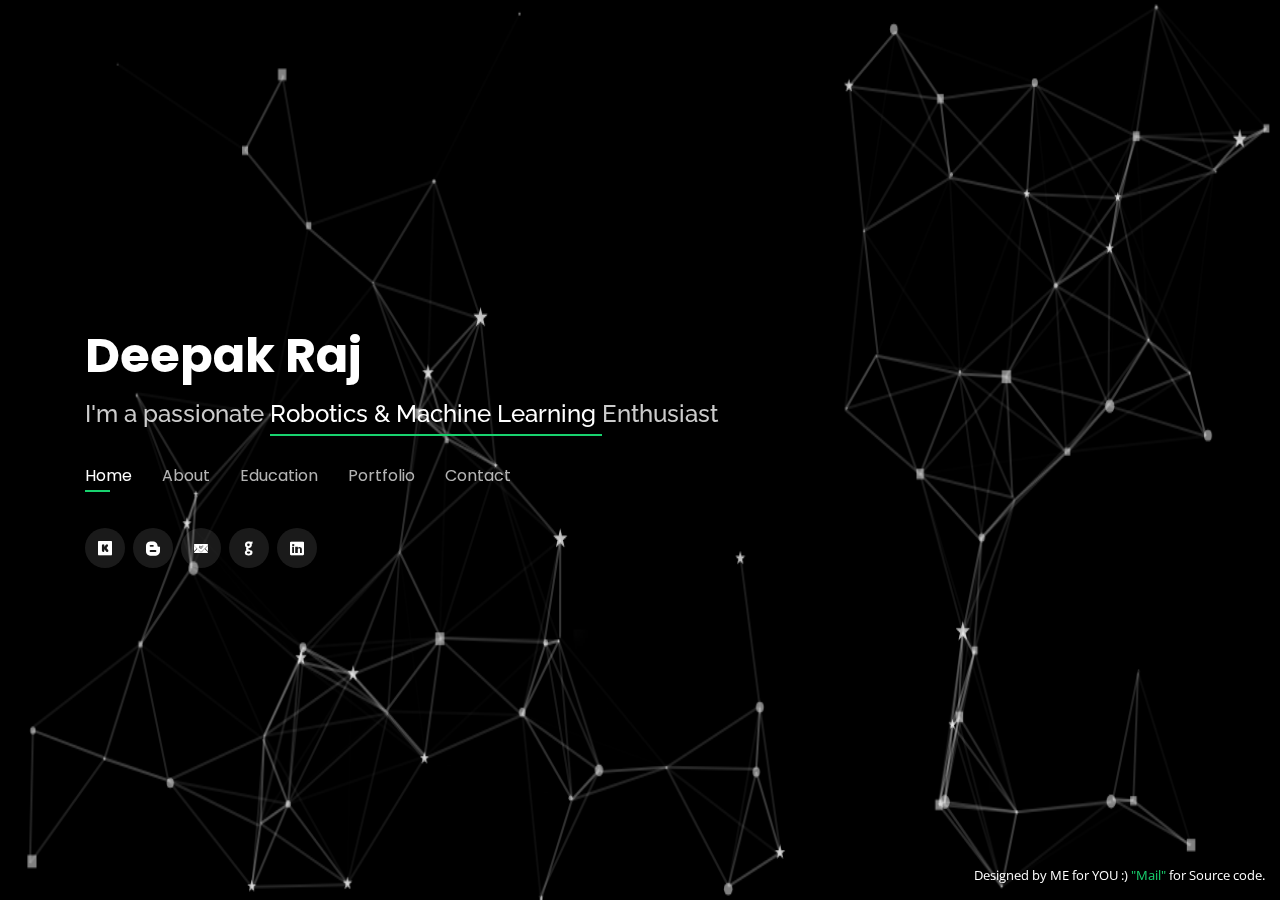
<file: index.html>
<!DOCTYPE html>
<html lang="en">

<head>
  <meta name="viewport" content = "width = device-width,initial-scale= 1">
  <meta name = "HandheldFriendly" content = "True">

  <div id = "particles-js"></div>
  <script src = "particles.js"></script>
  <script src = "app.js"></script>


  <title>Deepak Raj</title>
  <meta content="" name="description">
  <meta content="" name="keywords">

  <!-- Favicons -->
  <link href="assets/img/favicon.png" rel="icon">
  <link href="assets/img/apple-touch-icon.png" rel="apple-touch-icon">

  <!-- Google Fonts -->
  <link href="https://fonts.googleapis.com/css?family=Open+Sans:300,300i,400,400i,600,600i,700,700i|Raleway:300,300i,400,400i,500,500i,600,600i,700,700i|Poppins:300,300i,400,400i,500,500i,600,600i,700,700i" rel="stylesheet">

  <!-- Vendor CSS Files -->
  <link href="assets/vendor/bootstrap/css/bootstrap.min.css" rel="stylesheet">
  <link href="assets/vendor/icofont/icofont.min.css" rel="stylesheet">
  <link href="assets/vendor/remixicon/remixicon.css" rel="stylesheet">
  <link href="assets/vendor/owl.carousel/assets/owl.carousel.min.css" rel="stylesheet">
  <link href="assets/vendor/boxicons/css/boxicons.min.css" rel="stylesheet">
  <link href="assets/vendor/venobox/venobox.css" rel="stylesheet">

  <!-- Template Main CSS File -->
  <link href="assets/css/style.css" rel="stylesheet">


</head>

<body>


  <!-- ======= Header ======= -->
  <header id="header" class="header-tops">

    <div class="container">

      <h1><a href="index.html">Deepak Raj</a></h1>
      <!-- Uncomment below if you prefer to use an image logo -->
      <!-- <a href="index.html" class="mr-auto"><img src="assets/img/logo.png" alt="" class="img-fluid"></a> -->
      <h2>I'm a passionate <span>Robotics &amp; Machine Learning </span> Enthusiast</h2>

      <nav class="nav-menu d-none d-lg-block">
        <ul>
          <li class="active"><a href="#header">Home</a></li>
          <li><a href="#about">About</a></li>
          <li><a href="#resume">Education</a></li>

          <li><a href="#portfolio">Portfolio</a></li>
          <li><a href="#contact">Contact</a></li>
        </ul>
      </nav><!-- .nav-menu -->

      <div class="social-links">
        <a href="https://www.kaggle.com/aurjay" target="_blank" ><i class="icofont-kickstarter"></i></a>
        <a href="https://medium.com/@ddps628" target="_blank" ><i class="icofont-blogger"></i></a>
        <a href="mailto:ddps628@gmail.com" target="_blank" ><i class="icofont-email"></i></a>
        <a href="https://github.com/Aurjay" target="_blank" ><i class="icofont-github"></i></a>
        <a href="https://www.linkedin.com/in/deepak-raj-9b2460172/" target="_blank" ><i class="icofont-linkedin"></i></a>
      </div>

    </div>

  </header><!-- End Header -->


  <!-- ======= About Section ======= -->
  <section id="about" class="about">

    <!-- ======= About Me ======= -->
    <div class="about-me container">

      <div class="section-title">

        <p>Learn more about me</p>
      </div>

      <div class="row">
        <div class="col-lg-4" data-aos="fade-right">
          <img src="assets/img/me.jpg" class="img-fluid" alt="">
        </div>
        <div class="col-lg-8 pt-4 pt-lg-0 content" data-aos="fade-left">
          <h3>Robotics &amp; Machine Learning Enthusiast</h3>
          <p class="font-italic">
            "The greatest glory in living lies not in never falling,
            but in rising every time we fall."
            - Nelson Mandela

          </p>
          <p class="font-italic">

          </p>
          <div class="row">
            <div class="col-lg-6">
              <ul>
                <li><i class="icofont-rounded-right"></i> <strong>Birthday:</strong> 1 May 1999</li>
                <li><i class="icofont-rounded-right"></i> <strong>Phone:</strong> +371 24 991 467</li>
                <li><i class="icofont-rounded-right"></i> <strong>City:</strong> Riga, Latvia</li>
              </ul>
            </div>

          </div>
          <p>
            I am a google certified Tensorflow developer who is interested in the updates in the field of Machine learning and Robotics.I have high hopes for Artificial Intelligence and its impacts on the near-future society and would like to learn and contribute to this field as much as I can.
          </p>
        </div>
      </div>

    </div><!-- End About Me -->

    <!-- ======= Counts ======= -->
    <div class="counts container">

      <div class="row">

        <div class="col-lg-3 col-md-6">
          <div class="count-box">
            <i class="icofont-certificate-alt-1"></i>
            <span data-toggle="counter-up">23</span>
            <p>Certifications</p>
          </div>
        </div>

        <div class="col-lg-3 col-md-6 mt-5 mt-md-0">
          <div class="count-box">
            <i class="icofont-file-code"></i>
            <span data-toggle="counter-up">32</span>
            <p>Projects</p>
          </div>
        </div>

        <div class="col-lg-3 col-md-6 mt-5 mt-lg-0">
          <div class="count-box">
            <i class="icofont-code"></i>
            <span data-toggle="counter-up">35</span>
            <p>git Commits</p>
          </div>
        </div>

        <div class="col-lg-3 col-md-6 mt-5 mt-lg-0">
          <div class="count-box">
            <i class="icofont-blogger"></i>
            <span data-toggle="counter-up">30</span>
            <p>Blogs</p>
          </div>
        </div>

      </div>

    </div><!-- End Counts -->

    <!-- ======= Skills  ======= -->
    <div class="skills container">

      <div class="section-title">
        <h2>Skills</h2>
      </div>

      <div class="row skills-content">

        <div class="col-lg-6">

          <div class="progress">
            <span class="skill">Machine Learning<i class="val">90%</i></span>
            <div class="progress-bar-wrap">
              <div class="progress-bar" role="progressbar" aria-valuenow="90" aria-valuemin="0" aria-valuemax="100"></div>
            </div>
          </div>

          <div class="progress">
            <span class="skill">Natural Language Processing <i class="val">90%</i></span>
            <div class="progress-bar-wrap">
              <div class="progress-bar" role="progressbar" aria-valuenow="90" aria-valuemin="0" aria-valuemax="100"></div>
            </div>
          </div>

          <div class="progress">
            <span class="skill">Deep learning <i class="val">95%</i></span>
            <div class="progress-bar-wrap">
              <div class="progress-bar" role="progressbar" aria-valuenow="95" aria-valuemin="0" aria-valuemax="100"></div>
            </div>
          </div>

        </div>

        <div class="col-lg-6">

          <div class="progress">
            <span class="skill">Data Analysis <i class="val">80%</i></span>
            <div class="progress-bar-wrap">
              <div class="progress-bar" role="progressbar" aria-valuenow="80" aria-valuemin="0" aria-valuemax="100"></div>
            </div>
          </div>

          <div class="progress">
            <span class="skill">Computer Vision<i class="val">90%</i></span>
            <div class="progress-bar-wrap">
              <div class="progress-bar" role="progressbar" aria-valuenow="90" aria-valuemin="0" aria-valuemax="100"></div>
            </div>
          </div>

          <div class="progress">
            <span class="skill">Data Visualizations<i class="val">85%</i></span>
            <div class="progress-bar-wrap">
              <div class="progress-bar" role="progressbar" aria-valuenow="85" aria-valuemin="0" aria-valuemax="100"></div>
            </div>
          </div>

        </div>

      </div>

    </div><!-- End Skills -->

    <!-- ======= Interests ======= -->
    <div class="container">

      <div class="section-title">

        <h2>Read these Blogs to know me better</h2>
      </div>


      <div class="row portfolio-container">

        <div class="col-lg-4 col-md-6 portfolio-item filter-app">
          <div class="portfolio-wrap">
            <img src="assets/img/blogphotos/test1.jfif" class="img-fluid" alt="">
            <div class="portfolio-info">
              <h4>The Brain-Internet connection</h4>
              <p></p>
              <div class="portfolio-links">
                <a href="https://medium.com/datadriveninvestor/the-brain-internet-connection-data-driven-investor-89ce88fe930e" target="_blank"><i class="bx bx-link"></i></a>
              </div>
            </div>
          </div>
        </div>

        <div class="col-lg-4 col-md-6 portfolio-item filter-app">
          <div class="portfolio-wrap">
            <img src="assets/img/blogphotos/test1.jfif" class="img-fluid" alt="">
            <div class="portfolio-info">
              <h4>The belief of Dataism</h4>
              <p></p>
              <div class="portfolio-links">
                <a href="https://medium.com/datadriveninvestor/dataism-at-a-glance-cfdc2e0ccf4" target="_blank"><i class="bx bx-link"></i></a>
              </div>
            </div>
          </div>
        </div>

        <div class="col-lg-4 col-md-6 portfolio-item filter-app">
          <div class="portfolio-wrap">
            <img src="assets/img/blogphotos/test1.jfif" class="img-fluid" alt="">
            <div class="portfolio-info">
              <h4>Rise of AI</h4>
              <p></p>
              <div class="portfolio-links">

                <a href="https://medium.com/@ddps628/artificial-intelligence-ai-is-the-era-of-machines-coming-ahead-of-its-time-maybe-yes-fe57a23a1df1" target="_blank"><i class="bx bx-link"></i></a>

              </div>
            </div>
          </div>
        </div>
      </div>
    </div>

  </section><!-- End About Section -->

  <!-- ======= Resume Section ======= -->
  <section id="resume" class="resume">
    <div class="container">
      <div class="row">
        <div class="col-md-6 no-gutters">
          <div>

          <h3 class="resume-title-left">Education</h3>
          <div class="resume-item">
            <h4>Electronics &amp; Mobile Communication</h4>
            <h5>2019 - Present</h5>
            <p><em>Riga Technical University,Riga</em></p>
            <p>Bachlors Degree</p>
          </div>

          <div class="resume-item">
            <h4>Higher Secondary Education</h4>
            <h5>2015 - 2017</h5>
            <p><em>SKV Matric Higher Secondary School, Namakkal (India) </em></p>
            <p>Passed out first class with 95.1%.</p>
          </div>

          <div class="resume-item">
            <h4>High School</h4>
            <h5>2013 - 2015</h5>
            <p><em>Velammal Vidyashram, Chennai (India) </em></p>
            <p>Passed out first class in Central Board of secondary education.
              with GPA of 9.4/10.</p>
          </div>

            <h4>................................................................................................................</h4>
          </div>
          <div class="col-md-6 no-gutters">
          <div>

          <h3 class="resume-title-left">Languages</h3>
          <div class="resume-item">
            <h4>German</h4>
            <p><em>B2-Goethe Zertifikat</em></p>
            <p>Professional Working Proficiency</p>
          </div>

          <div class="resume-item">
            <h4>English</h4>
            <p><em>Medium of Instruction </em></p>
            <p>Professional Working Proficiency</p>
          </div>
          <div class="resume-item">
            <h4>Tamil,Hindi,Malayalam</h4>
            <p><em>Native languages</em></p>
            <p>Professional Working Proficiency</p>
          </div>

          <div class="resume-item">
            <h4>Python</h4>
            <p><em>Google Tensorflow Developer Certification</em></p>
            <p>Professional Working Proficiency</p>
          </div>
          </div>

        </div>
        </div>


         <div class="col-md-6 no-gutters">
          <div>
          <h3 class="resume-title-right">Extra-Curricular Activities</h3><div class="resume-item">
            <h4>Riga Stradins University Health-Tech Hackathon</h4>
            <h5>October,2020</h5>
            <p><em>Worked on a project on Bio-Sensors in Food packaging to detect spoilage by detecting toxins released by the microbial agents.We have won third place in Health Tech Hackathon conducted by Riga Stradins University and EIT Health.</em></p>
            <a href="https://www.linkedin.com/in/deepak-raj-9b2460172/detail/overlay-view/urn:li:fsd_profileTreasuryMedia:(ACoAACkAe5YBcrE7yx895Isg9sIDTPY8O1Y_b1I,1612026283971)/" target="_blank"><i class="bx bx-link"></i></a>
            <p>700 Euro fund</p>
          </div>

          <div class="resume-item">
            <h4>Sommerschule "Security of Things" - SeThi</h4>
            <h5>August 2020</h5>
            <p><em>Has been selected for comprehensive workshops on the "Internet of Things" and its associated technologies held by University of Rostok,Germany. </em></p>
             <a href="https://www.linkedin.com/in/deepak-raj-9b2460172/detail/overlay-view/urn:li:fsd_profileTreasuryMedia:(ACoAACkAe5YBcrE7yx895Isg9sIDTPY8O1Y_b1I,1611328592763)/"  target="_blank"><i class="bx bx-link"></i></a>
            <p>2 ECTS</p>
          </div>

          <div class="resume-item">
            <h4>HelloAIRIS-Artificial Intelligence For MEDICINE</h4>
            <h5>October,2020  - December,2020</h5>
            <p><em>Workshop on Basics of Machine Learning and its usage on Medicine and implementation of some of its current application which is organised by EIT HEALTH and General Motors</em></p>
            <a href="https://www.linkedin.com/in/deepak-raj-9b2460172/detail/overlay-view/urn:li:fsd_profileTreasuryMedia:(ACoAACkAe5YBcrE7yx895Isg9sIDTPY8O1Y_b1I,1611329193855)/" target="_blank"><i class="bx bx-link"></i></a>

          </div>

          <div class="resume-item">
            <h4>Demola Project -Data is the new king</h4>
            <h5>June,2020</h5>
            <p><em>Worked with an international team on researching,finding different aspects of data,and how it may behave as a phenomenon in the future</em></p>
            <a href="https://www.linkedin.com/in/deepak-raj-9b2460172/detail/overlay-view/urn:li:fsd_profileTreasuryMedia:(ACoAACkAe5YBcrE7yx895Isg9sIDTPY8O1Y_b1I,1611329193855)/" target="_blank"><i class="bx bx-link"></i></a>
            <p>2 ECTS</p>
          </div>
          </div>
        </div>
      </div>
    </div>
  </section><!-- End Resume Section -->



  <!-- ======= Portfolio Section ======= -->
  <section id="portfolio" class="portfolio">
    <div class="container">

      <div class="section-title">
        <h2>Portfolio</h2>
        <p>My Works</p>
      </div>

      <div class="row">
        <div class="col-lg-12 d-flex justify-content-center">
          <ul id="portfolio-flters">
              <li data-filter="*" class="filter-active">NLP</li>
              <li data-filter=".filter-app">Deep Learning</li>
              <li data-filter=".filter-card">Machine Learning</li>
              <li data-filter=".filter-web">Computer Vision</li>
              <li data-filter=".filter-web">End to End Projects</li>
          </ul>
        </div>
      </div>

      <div class="row portfolio-container">

        <div class="col-lg-4 col-md-6 portfolio-item filter-app">
          <div class="portfolio-wrap">
            <img src="assets/img/portfolio/portfolio-1.jpg" class="img-fluid" alt="">
            <div class="portfolio-info">
              <h4>Project1</h4>
              <p>App</p>
              <div class="portfolio-links">
                <a href="assets/img/portfolio/portfolio-1.jpg" data-gall="portfolioGallery" class="venobox" title="App 1"><i class="bx bx-plus"></i></a>
                <a href="Project1.html" data-gall="portfolioDetailsGallery" data-vbtype="iframe" class="venobox" title="Portfolio Details"><i class="bx bx-link"></i></a>
              </div>
            </div>
          </div>
        </div>

        <div class="col-lg-4 col-md-6 portfolio-item filter-web">
          <div class="portfolio-wrap">
            <img src="assets/img/portfolio/portfolio-2.jpg" class="img-fluid" alt="">
            <div class="portfolio-info">
              <h4>Web 3</h4>
              <p>Web</p>
              <div class="portfolio-links">
                <a href="assets/img/portfolio/portfolio-2.jpg" data-gall="portfolioGallery" class="venobox" title="Web 3"><i class="bx bx-plus"></i></a>
                <a href="portfolio-details.html" data-gall="portfolioDetailsGallery" data-vbtype="iframe" class="venobox" title="Portfolio Details"><i class="bx bx-link"></i></a>
              </div>
            </div>
          </div>
        </div>

        <div class="col-lg-4 col-md-6 portfolio-item filter-app">
          <div class="portfolio-wrap">
            <img src="assets/img/portfolio/portfolio-3.jpg" class="img-fluid" alt="">
            <div class="portfolio-info">
              <h4>App 2</h4>
              <p>App</p>
              <div class="portfolio-links">
                <a href="assets/img/portfolio/portfolio-3.jpg" data-gall="portfolioGallery" class="venobox" title="App 2"><i class="bx bx-plus"></i></a>
                <a href="portfolio-details.html" data-gall="portfolioDetailsGallery" data-vbtype="iframe" class="venobox" title="Portfolio Details"><i class="bx bx-link"></i></a>
              </div>
            </div>
          </div>
        </div>

        <div class="col-lg-4 col-md-6 portfolio-item filter-card">
          <div class="portfolio-wrap">
            <img src="assets/img/portfolio/portfolio-4.jpg" class="img-fluid" alt="">
            <div class="portfolio-info">
              <h4>Card 2</h4>
              <p>Card</p>
              <div class="portfolio-links">
                <a href="assets/img/portfolio/portfolio-4.jpg" data-gall="portfolioGallery" class="venobox" title="Card 2"><i class="bx bx-plus"></i></a>
                <a href="portfolio-details.html" data-gall="portfolioDetailsGallery" data-vbtype="iframe" class="venobox" title="Portfolio Details"><i class="bx bx-link"></i></a>
              </div>
            </div>
          </div>
        </div>

        <div class="col-lg-4 col-md-6 portfolio-item filter-web">
          <div class="portfolio-wrap">
            <img src="assets/img/portfolio/portfolio-5.jpg" class="img-fluid" alt="">
            <div class="portfolio-info">
              <h4>Web 2</h4>
              <p>Web</p>
              <div class="portfolio-links">
                <a href="assets/img/portfolio/portfolio-5.jpg" data-gall="portfolioGallery" class="venobox" title="Web 2"><i class="bx bx-plus"></i></a>
                <a href="portfolio-details.html" data-gall="portfolioDetailsGallery" data-vbtype="iframe" class="venobox" title="Portfolio Details"><i class="bx bx-link"></i></a>
              </div>
            </div>
          </div>
        </div>

        <div class="col-lg-4 col-md-6 portfolio-item filter-app">
          <div class="portfolio-wrap">
            <img src="assets/img/portfolio/portfolio-6.jpg" class="img-fluid" alt="">
            <div class="portfolio-info">
              <h4>App 3</h4>
              <p>App</p>
              <div class="portfolio-links">
                <a href="assets/img/portfolio/portfolio-6.jpg" data-gall="portfolioGallery" class="venobox" title="App 3"><i class="bx bx-plus"></i></a>
                <a href="portfolio-details.html" data-gall="portfolioDetailsGallery" data-vbtype="iframe" class="venobox" title="Portfolio Details"><i class="bx bx-link"></i></a>
              </div>
            </div>
          </div>
        </div>

        <div class="col-lg-4 col-md-6 portfolio-item filter-card">
          <div class="portfolio-wrap">
            <img src="assets/img/portfolio/portfolio-7.jpg" class="img-fluid" alt="">
            <div class="portfolio-info">
              <h4>Card 1</h4>
              <p>Card</p>
              <div class="portfolio-links">
                <a href="assets/img/portfolio/portfolio-7.jpg" data-gall="portfolioGallery" class="venobox" title="Card 1"><i class="bx bx-plus"></i></a>
                <a href="portfolio-details.html" data-gall="portfolioDetailsGallery" data-vbtype="iframe" class="venobox" title="Portfolio Details"><i class="bx bx-link"></i></a>
              </div>
            </div>
          </div>
        </div>

        <div class="col-lg-4 col-md-6 portfolio-item filter-card">
          <div class="portfolio-wrap">
            <img src="assets/img/portfolio/portfolio-8.jpg" class="img-fluid" alt="">
            <div class="portfolio-info">
              <h4>Card 3</h4>
              <p>Card</p>
              <div class="portfolio-links">
                <a href="assets/img/portfolio/portfolio-8.jpg" data-gall="portfolioGallery" class="venobox" title="Card 3"><i class="bx bx-plus"></i></a>
                <a href="portfolio-details.html" data-gall="portfolioDetailsGallery" data-vbtype="iframe" class="venobox" title="Portfolio Details"><i class="bx bx-link"></i></a>
              </div>
            </div>
          </div>
        </div>

        <div class="col-lg-4 col-md-6 portfolio-item filter-web">
          <div class="portfolio-wrap">
            <img src="assets/img/portfolio/portfolio-9.jpg" class="img-fluid" alt="">
            <div class="portfolio-info">
              <h4>Web 3</h4>
              <p>Web</p>
              <div class="portfolio-links">
                <a href="assets/img/portfolio/portfolio-9.jpg" data-gall="portfolioGallery" class="venobox" title="Web 3"><i class="bx bx-plus"></i></a>
                <a href="portfolio-details.html" data-gall="portfolioDetailsGallery" data-vbtype="iframe" class="venobox" title="Portfolio Details"><i class="bx bx-link"></i></a>
              </div>
            </div>
          </div>
        </div>

      </div>

    </div>
  </section><!-- End Portfolio Section -->

  <!-- ======= Contact Section ======= -->
  <section id="contact" class="contact">
    <div class="container">

      <div class="section-title">
        <h2>Contact</h2>
        <p>Contact Me</p>
      </div>

      <div class="row mt-2">

        <div class="col-md-6 d-flex align-items-stretch">
          <div class="info-box">
            <i class="bx bx-share-alt"></i>
            <h3>Whatsapp</h3>
            <p>+91 9080 518 403</p>
          </div>
        </div>

        <div class="col-md-6 mt-4 mt-md-0 d-flex align-items-stretch">
          <div class="info-box">
            <i class="bx bx-share-alt"></i>
            <h3>Social Profiles</h3>
            <div class="social-links">
              <a href="https://www.kaggle.com/aurjay" target="_blank" ><i class="icofont-kickstarter"></i></a>
              <a href="https://medium.com/@ddps628" target="_blank" ><i class="icofont-blogger"></i></a>
              <a href="mailto:ddps628@gmail.com" target="_blank" ><i class="icofont-email"></i></a>
              <a href="https://github.com/Aurjay" target="_blank" ><i class="icofont-github"></i></a>
              <a href="https://www.linkedin.com/in/deepak-raj-9b2460172/" target="_blank" ><i class="icofont-linkedin"></i></a>
            </div>
          </div>
        </div>

        <div class="col-md-6 mt-4 d-flex align-items-stretch">
          <div class="info-box">
            <i class="bx bx-envelope"></i>
            <h3>Email Me</h3>
            <p>ddps628@gmail.com</p>
          </div>
        </div>
        <div class="col-md-6 mt-4 d-flex align-items-stretch">
          <div class="info-box">
            <i class="bx bx-phone-call"></i>
            <h3>Call Me</h3>
            <p>+371 24991467</p>
          </div>
        </div>
      </div>
    </div>
  </section>

<div class="credits">
    Designed by ME for YOU :) <a href="mailto:ddps628@gmail.com" target="_blank">"Mail"</a>
  for Source code.
  </div>

  <!-- Vendor JS Files -->
  <script src="assets/vendor/jquery/jquery.min.js"></script>
  <script src="assets/vendor/bootstrap/js/bootstrap.bundle.min.js"></script>
  <script src="assets/vendor/jquery.easing/jquery.easing.min.js"></script>
  <script src="assets/vendor/php-email-form/validate.js"></script>
  <script src="assets/vendor/waypoints/jquery.waypoints.min.js"></script>
  <script src="assets/vendor/counterup/counterup.min.js"></script>
  <script src="assets/vendor/owl.carousel/owl.carousel.min.js"></script>
  <script src="assets/vendor/isotope-layout/isotope.pkgd.min.js"></script>
  <script src="assets/vendor/venobox/venobox.min.js"></script>

  <!-- Template Main JS File -->
  <script src="assets/js/main.js"></script>

</body>

</html>
</file>
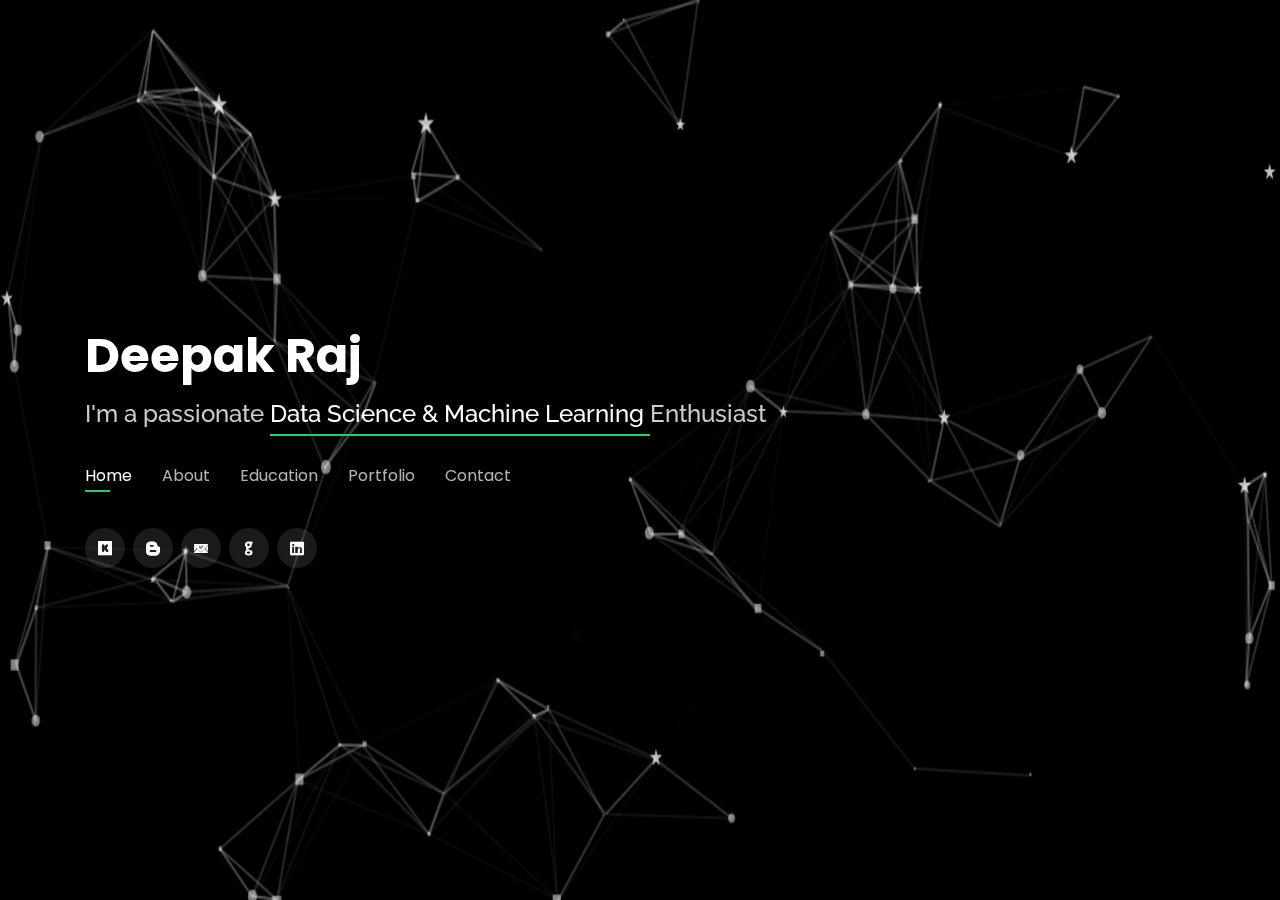
<file: Personal/index.html>
<!DOCTYPE html>
<html lang="en">

<head>

  <div id = "particles-js"></div>
  <script src = "particles.js"></script>
  <script src = "app.js"></script>

  <title>Personal Portfolio2</title>
  <meta content="" name="description">
  <meta content="" name="keywords">

  <!-- Favicons -->
  <link href="assets/img/favicon.png" rel="icon">
  <link href="assets/img/apple-touch-icon.png" rel="apple-touch-icon">

  <!-- Google Fonts -->
  <link href="https://fonts.googleapis.com/css?family=Open+Sans:300,300i,400,400i,600,600i,700,700i|Raleway:300,300i,400,400i,500,500i,600,600i,700,700i|Poppins:300,300i,400,400i,500,500i,600,600i,700,700i" rel="stylesheet">

  <!-- Vendor CSS Files -->
  <link href="assets/vendor/bootstrap/css/bootstrap.min.css" rel="stylesheet">
  <link href="assets/vendor/icofont/icofont.min.css" rel="stylesheet">
  <link href="assets/vendor/remixicon/remixicon.css" rel="stylesheet">
  <link href="assets/vendor/owl.carousel/assets/owl.carousel.min.css" rel="stylesheet">
  <link href="assets/vendor/boxicons/css/boxicons.min.css" rel="stylesheet">
  <link href="assets/vendor/venobox/venobox.css" rel="stylesheet">

  <!-- Template Main CSS File -->
  <link href="assets/css/style.css" rel="stylesheet">


</head>

<body>


  <!-- ======= Header ======= -->
  <header id="header" class="header-tops">

    <div class="container">

      <h1><a href="index.html">Deepak Raj</a></h1>
      <!-- Uncomment below if you prefer to use an image logo -->
      <!-- <a href="index.html" class="mr-auto"><img src="assets/img/logo.png" alt="" class="img-fluid"></a> -->
      <h2>I'm a passionate <span>Data Science &amp; Machine Learning </span> Enthusiast</h2>

      <nav class="nav-menu d-none d-lg-block">
        <ul>
          <li class="active"><a href="#header">Home</a></li>
          <li><a href="#about">About</a></li>
          <li><a href="#resume">Education</a></li>

          <li><a href="#portfolio">Portfolio</a></li>
          <li><a href="#contact">Contact</a></li>
        </ul>
      </nav><!-- .nav-menu -->

      <div class="social-links">
        <a href="https://www.kaggle.com/aurjay" target="_blank" ><i class="icofont-kickstarter"></i></a>
        <a href="https://medium.com/@ddps628" target="_blank" ><i class="icofont-blogger"></i></a>
        <a href="mailto:ddps628@gmail.com" target="_blank" ><i class="icofont-email"></i></a>
        <a href="https://github.com/Aurjay" target="_blank" ><i class="icofont-github"></i></a>
        <a href="https://www.linkedin.com/in/deepak-raj-9b2460172/" target="_blank" ><i class="icofont-linkedin"></i></a>
      </div>

    </div>

  </header><!-- End Header -->


  <!-- ======= About Section ======= -->
  <section id="about" class="about">

    <!-- ======= About Me ======= -->
    <div class="about-me container">

      <div class="section-title">

        <p>Learn more about me</p>
      </div>

      <div class="row">
        <div class="col-lg-4" data-aos="fade-right">
          <img src="assets/img/me.jpg" class="img-fluid" alt="">
        </div>
        <div class="col-lg-8 pt-4 pt-lg-0 content" data-aos="fade-left">
          <h3>Data Scientist &amp; Machine Learning Enthusiast</h3>
          <p class="font-italic">
            "The greatest glory in living lies not in never falling,
            but in rising every time we fall."  - Nelson Mandela

          </p>
          <p class="font-italic">

          </p>
          <div class="row">
            <div class="col-lg-6">
              <ul>
                <li><i class="icofont-rounded-right"></i> <strong>Birthday:</strong> 1 May 1999</li>
                <li><i class="icofont-rounded-right"></i> <strong>Phone:</strong> +371 24 991 467</li>
                <li><i class="icofont-rounded-right"></i> <strong>City:</strong> Riga, Latvia</li>
              </ul>
            </div>

          </div>
          <p>
            I am a google certified Tensorflow developer who is interested in the updates in the field of Machine learning and Robotics.I have high hopes for Artificial Intelligence and its impacts on the near-future society and would like to learn and contribute to this field as much as I can.
          </p>
        </div>
      </div>

    </div><!-- End About Me -->

    <!-- ======= Counts ======= -->
    <div class="counts container">

      <div class="row">

        <div class="col-lg-3 col-md-6">
          <div class="count-box">
            <i class="icofont-certificate-alt-1"></i>
            <span data-toggle="counter-up">23</span>
            <p>Certifications</p>
          </div>
        </div>

        <div class="col-lg-3 col-md-6 mt-5 mt-md-0">
          <div class="count-box">
            <i class="icofont-file-code"></i>
            <span data-toggle="counter-up">32</span>
            <p>Projects</p>
          </div>
        </div>

        <div class="col-lg-3 col-md-6 mt-5 mt-lg-0">
          <div class="count-box">
            <i class="icofont-code"></i>
            <span data-toggle="counter-up">35</span>
            <p>git Commits</p>
          </div>
        </div>

        <div class="col-lg-3 col-md-6 mt-5 mt-lg-0">
          <div class="count-box">
            <i class="icofont-blogger"></i>
            <span data-toggle="counter-up">30</span>
            <p>Blogs</p>
          </div>
        </div>

      </div>

    </div><!-- End Counts -->

    <!-- ======= Skills  ======= -->
    <div class="skills container">

      <div class="section-title">
        <h2>Skills</h2>
      </div>

      <div class="row skills-content">

        <div class="col-lg-6">

          <div class="progress">
            <span class="skill">Machine Learning<i class="val">90%</i></span>
            <div class="progress-bar-wrap">
              <div class="progress-bar" role="progressbar" aria-valuenow="90" aria-valuemin="0" aria-valuemax="100"></div>
            </div>
          </div>

          <div class="progress">
            <span class="skill">Natural Language Processing <i class="val">90%</i></span>
            <div class="progress-bar-wrap">
              <div class="progress-bar" role="progressbar" aria-valuenow="90" aria-valuemin="0" aria-valuemax="100"></div>
            </div>
          </div>

          <div class="progress">
            <span class="skill">Deep learning <i class="val">95%</i></span>
            <div class="progress-bar-wrap">
              <div class="progress-bar" role="progressbar" aria-valuenow="95" aria-valuemin="0" aria-valuemax="100"></div>
            </div>
          </div>

        </div>

        <div class="col-lg-6">

          <div class="progress">
            <span class="skill">Data Analysis <i class="val">80%</i></span>
            <div class="progress-bar-wrap">
              <div class="progress-bar" role="progressbar" aria-valuenow="80" aria-valuemin="0" aria-valuemax="100"></div>
            </div>
          </div>

          <div class="progress">
            <span class="skill">Computer Vision<i class="val">90%</i></span>
            <div class="progress-bar-wrap">
              <div class="progress-bar" role="progressbar" aria-valuenow="90" aria-valuemin="0" aria-valuemax="100"></div>
            </div>
          </div>

          <div class="progress">
            <span class="skill">Data Visualizations<i class="val">85%</i></span>
            <div class="progress-bar-wrap">
              <div class="progress-bar" role="progressbar" aria-valuenow="85" aria-valuemin="0" aria-valuemax="100"></div>
            </div>
          </div>

        </div>

      </div>

    </div><!-- End Skills -->

    <!-- ======= Interests ======= -->
    <div class="container">

      <div class="section-title">

        <h2>Read these Blogs to know me better</h2>
      </div>


      <div class="row portfolio-container">

        <div class="col-lg-4 col-md-6 portfolio-item filter-app">
          <div class="portfolio-wrap">
            <img src="assets/img/blogphotos/test1.jfif" class="img-fluid" alt="">
            <div class="portfolio-info">
              <h4>The Brain-Internet connection</h4>
              <p></p>
              <div class="portfolio-links">
                <a href="https://medium.com/datadriveninvestor/the-brain-internet-connection-data-driven-investor-89ce88fe930e" target="_blank"><i class="bx bx-link"></i></a>
              </div>
            </div>
          </div>
        </div>

        <div class="col-lg-4 col-md-6 portfolio-item filter-app">
          <div class="portfolio-wrap">
            <img src="assets/img/blogphotos/test1.jfif" class="img-fluid" alt="">
            <div class="portfolio-info">
              <h4>The belief of Dataism</h4>
              <p></p>
              <div class="portfolio-links">
                <a href="https://medium.com/datadriveninvestor/dataism-at-a-glance-cfdc2e0ccf4" target="_blank"><i class="bx bx-link"></i></a>
              </div>
            </div>
          </div>
        </div>

        <div class="col-lg-4 col-md-6 portfolio-item filter-app">
          <div class="portfolio-wrap">
            <img src="assets/img/blogphotos/test1.jfif" class="img-fluid" alt="">
            <div class="portfolio-info">
              <h4>Rise of AI</h4>
              <p></p>
              <div class="portfolio-links">

                <a href="https://medium.com/@ddps628/artificial-intelligence-ai-is-the-era-of-machines-coming-ahead-of-its-time-maybe-yes-fe57a23a1df1" target="_blank"><i class="bx bx-link"></i></a>

              </div>
            </div>
          </div>
        </div>
      </div>
    </div>

  </section><!-- End About Section -->

  <!-- ======= Resume Section ======= -->
  <section id="resume" class="resume">
    <div class="container">
      <div class="row">
        <div class="col-md-6 no-gutters">
          <div>

          <h3 class="resume-title-left">Education</h3>
          <div class="resume-item">
            <h4>Electronics &amp; Mobile Communication</h4>
            <h5>2019 - Present</h5>
            <p><em>Riga Technical University,Riga</em></p>
            <p>Bachlors Degree</p>
          </div>

          <div class="resume-item">
            <h4>Higher Secondary Education</h4>
            <h5>2015 - 2017</h5>
            <p><em>SKV Matric Higher Secondary School, Namakkal (India) </em></p>
            <p>Passed out first class with 95.1%.</p>
          </div>

          <div class="resume-item">
            <h4>High School</h4>
            <h5>2013 - 2015</h5>
            <p><em>Velammal Vidyashram, Chennai (India) </em></p>
            <p>Passed out first class in Central Board of secondary education.
              with GPA of 9.4/10.</p>
          </div>
          </div>

        </div>


         <div class="col-md-6 no-gutters">
          <div>
          <h3 class="resume-title-right">Extra-Curricular Activities</h3><div class="resume-item">
            <h4>Riga Stradins University Health-Tech Hackathon</h4>
            <h5>October,2020</h5>
            <p><em>Worked on a project on Bio-Sensors in Food packaging to detect spoilage by detecting toxins released by the microbial agents.We have won third place in Health Tech Hackathon conducted by Riga Stradins University and EIT Health.</em></p>
            <a href="https://www.linkedin.com/in/deepak-raj-9b2460172/detail/overlay-view/urn:li:fsd_profileTreasuryMedia:(ACoAACkAe5YBcrE7yx895Isg9sIDTPY8O1Y_b1I,1612026283971)/" target="_blank"><i class="bx bx-link"></i></a>
            <p>700 Euro fund</p>
          </div>

          <div class="resume-item">
            <h4>Sommerschule "Security of Things" - SeThi</h4>
            <h5>August 2020</h5>
            <p><em>Has been selected for comprehensive workshops on the "Internet of Things" and its associated technologies held by University of Rostok,Germany. </em></p>
             <a href="https://www.linkedin.com/in/deepak-raj-9b2460172/detail/overlay-view/urn:li:fsd_profileTreasuryMedia:(ACoAACkAe5YBcrE7yx895Isg9sIDTPY8O1Y_b1I,1611328592763)/"  target="_blank"><i class="bx bx-link"></i></a>
            <p>2 ECTS</p>
          </div>

          <div class="resume-item">
            <h4>HelloAIRIS-Artificial Intelligence For MEDICINE</h4>
            <h5>October,2020  - December,2020</h5>
            <p><em>Workshop on Basics of Machine Learning and its usage on Medicine and implementation of some of its current application which is organised by EIT HEALTH and General Motors</em></p>
            <a href="https://www.linkedin.com/in/deepak-raj-9b2460172/detail/overlay-view/urn:li:fsd_profileTreasuryMedia:(ACoAACkAe5YBcrE7yx895Isg9sIDTPY8O1Y_b1I,1611329193855)/" target="_blank"><i class="bx bx-link"></i></a>

          </div>

          <div class="resume-item">
            <h4>Demola Project -Data is the new king</h4>
            <h5>June,2020</h5>
            <p><em>Worked with an international team on researching,finding different aspects of data,and how it may behave as a phenomenon in the future</em></p>
            <a href="https://www.linkedin.com/in/deepak-raj-9b2460172/detail/overlay-view/urn:li:fsd_profileTreasuryMedia:(ACoAACkAe5YBcrE7yx895Isg9sIDTPY8O1Y_b1I,1611329193855)/" target="_blank"><i class="bx bx-link"></i></a>
            <p>2 ECTS</p>
          </div>
          </div>
        </div>
      </div>
    </div>
  </section><!-- End Resume Section -->



  <!-- ======= Portfolio Section ======= -->
  <section id="portfolio" class="portfolio">
    <div class="container">

      <div class="section-title">
        <h2>Portfolio</h2>
        <p>My Works</p>
      </div>

      <div class="row">
        <div class="col-lg-12 d-flex justify-content-center">
          <ul id="portfolio-flters">
              <li data-filter="*" class="filter-active">NLP</li>
              <li data-filter=".filter-app">Deep Learning</li>
              <li data-filter=".filter-card">Machine Learning</li>
              <li data-filter=".filter-web">Computer Vision</li>
              <li data-filter=".filter-web">End to End Projects</li>
          </ul>
        </div>
      </div>

      <div class="row portfolio-container">

        <div class="col-lg-4 col-md-6 portfolio-item filter-app">
          <div class="portfolio-wrap">
            <img src="assets/img/portfolio/portfolio-1.jpg" class="img-fluid" alt="">
            <div class="portfolio-info">
              <h4>Project1</h4>
              <p>App</p>
              <div class="portfolio-links">
                <a href="assets/img/portfolio/portfolio-1.jpg" data-gall="portfolioGallery" class="venobox" title="App 1"><i class="bx bx-plus"></i></a>
                <a href="Project1.html" data-gall="portfolioDetailsGallery" data-vbtype="iframe" class="venobox" title="Portfolio Details"><i class="bx bx-link"></i></a>
              </div>
            </div>
          </div>
        </div>

        <div class="col-lg-4 col-md-6 portfolio-item filter-web">
          <div class="portfolio-wrap">
            <img src="assets/img/portfolio/portfolio-2.jpg" class="img-fluid" alt="">
            <div class="portfolio-info">
              <h4>Web 3</h4>
              <p>Web</p>
              <div class="portfolio-links">
                <a href="assets/img/portfolio/portfolio-2.jpg" data-gall="portfolioGallery" class="venobox" title="Web 3"><i class="bx bx-plus"></i></a>
                <a href="portfolio-details.html" data-gall="portfolioDetailsGallery" data-vbtype="iframe" class="venobox" title="Portfolio Details"><i class="bx bx-link"></i></a>
              </div>
            </div>
          </div>
        </div>

        <div class="col-lg-4 col-md-6 portfolio-item filter-app">
          <div class="portfolio-wrap">
            <img src="assets/img/portfolio/portfolio-3.jpg" class="img-fluid" alt="">
            <div class="portfolio-info">
              <h4>App 2</h4>
              <p>App</p>
              <div class="portfolio-links">
                <a href="assets/img/portfolio/portfolio-3.jpg" data-gall="portfolioGallery" class="venobox" title="App 2"><i class="bx bx-plus"></i></a>
                <a href="portfolio-details.html" data-gall="portfolioDetailsGallery" data-vbtype="iframe" class="venobox" title="Portfolio Details"><i class="bx bx-link"></i></a>
              </div>
            </div>
          </div>
        </div>

        <div class="col-lg-4 col-md-6 portfolio-item filter-card">
          <div class="portfolio-wrap">
            <img src="assets/img/portfolio/portfolio-4.jpg" class="img-fluid" alt="">
            <div class="portfolio-info">
              <h4>Card 2</h4>
              <p>Card</p>
              <div class="portfolio-links">
                <a href="assets/img/portfolio/portfolio-4.jpg" data-gall="portfolioGallery" class="venobox" title="Card 2"><i class="bx bx-plus"></i></a>
                <a href="portfolio-details.html" data-gall="portfolioDetailsGallery" data-vbtype="iframe" class="venobox" title="Portfolio Details"><i class="bx bx-link"></i></a>
              </div>
            </div>
          </div>
        </div>

        <div class="col-lg-4 col-md-6 portfolio-item filter-web">
          <div class="portfolio-wrap">
            <img src="assets/img/portfolio/portfolio-5.jpg" class="img-fluid" alt="">
            <div class="portfolio-info">
              <h4>Web 2</h4>
              <p>Web</p>
              <div class="portfolio-links">
                <a href="assets/img/portfolio/portfolio-5.jpg" data-gall="portfolioGallery" class="venobox" title="Web 2"><i class="bx bx-plus"></i></a>
                <a href="portfolio-details.html" data-gall="portfolioDetailsGallery" data-vbtype="iframe" class="venobox" title="Portfolio Details"><i class="bx bx-link"></i></a>
              </div>
            </div>
          </div>
        </div>

        <div class="col-lg-4 col-md-6 portfolio-item filter-app">
          <div class="portfolio-wrap">
            <img src="assets/img/portfolio/portfolio-6.jpg" class="img-fluid" alt="">
            <div class="portfolio-info">
              <h4>App 3</h4>
              <p>App</p>
              <div class="portfolio-links">
                <a href="assets/img/portfolio/portfolio-6.jpg" data-gall="portfolioGallery" class="venobox" title="App 3"><i class="bx bx-plus"></i></a>
                <a href="portfolio-details.html" data-gall="portfolioDetailsGallery" data-vbtype="iframe" class="venobox" title="Portfolio Details"><i class="bx bx-link"></i></a>
              </div>
            </div>
          </div>
        </div>

        <div class="col-lg-4 col-md-6 portfolio-item filter-card">
          <div class="portfolio-wrap">
            <img src="assets/img/portfolio/portfolio-7.jpg" class="img-fluid" alt="">
            <div class="portfolio-info">
              <h4>Card 1</h4>
              <p>Card</p>
              <div class="portfolio-links">
                <a href="assets/img/portfolio/portfolio-7.jpg" data-gall="portfolioGallery" class="venobox" title="Card 1"><i class="bx bx-plus"></i></a>
                <a href="portfolio-details.html" data-gall="portfolioDetailsGallery" data-vbtype="iframe" class="venobox" title="Portfolio Details"><i class="bx bx-link"></i></a>
              </div>
            </div>
          </div>
        </div>

        <div class="col-lg-4 col-md-6 portfolio-item filter-card">
          <div class="portfolio-wrap">
            <img src="assets/img/portfolio/portfolio-8.jpg" class="img-fluid" alt="">
            <div class="portfolio-info">
              <h4>Card 3</h4>
              <p>Card</p>
              <div class="portfolio-links">
                <a href="assets/img/portfolio/portfolio-8.jpg" data-gall="portfolioGallery" class="venobox" title="Card 3"><i class="bx bx-plus"></i></a>
                <a href="portfolio-details.html" data-gall="portfolioDetailsGallery" data-vbtype="iframe" class="venobox" title="Portfolio Details"><i class="bx bx-link"></i></a>
              </div>
            </div>
          </div>
        </div>

        <div class="col-lg-4 col-md-6 portfolio-item filter-web">
          <div class="portfolio-wrap">
            <img src="assets/img/portfolio/portfolio-9.jpg" class="img-fluid" alt="">
            <div class="portfolio-info">
              <h4>Web 3</h4>
              <p>Web</p>
              <div class="portfolio-links">
                <a href="assets/img/portfolio/portfolio-9.jpg" data-gall="portfolioGallery" class="venobox" title="Web 3"><i class="bx bx-plus"></i></a>
                <a href="portfolio-details.html" data-gall="portfolioDetailsGallery" data-vbtype="iframe" class="venobox" title="Portfolio Details"><i class="bx bx-link"></i></a>
              </div>
            </div>
          </div>
        </div>

      </div>

    </div>
  </section><!-- End Portfolio Section -->

  <!-- ======= Contact Section ======= -->
  <section id="contact" class="contact">
    <div class="container">

      <div class="section-title">
        <h2>Contact</h2>
        <p>Contact Me</p>
      </div>

      <div class="row mt-2">

        <div class="col-md-6 d-flex align-items-stretch">
          <div class="info-box">
            <i class="bx bx-share-alt"></i>
            <h3>Whatsapp</h3>
            <p>+91 9080 518 403</p>
          </div>
        </div>

        <div class="col-md-6 mt-4 mt-md-0 d-flex align-items-stretch">
          <div class="info-box">
            <i class="bx bx-share-alt"></i>
            <h3>Social Profiles</h3>
            <div class="social-links">
              <a href="https://www.kaggle.com/aurjay" target="_blank" ><i class="icofont-kickstarter"></i></a>
              <a href="https://medium.com/@ddps628" target="_blank" ><i class="icofont-blogger"></i></a>
              <a href="mailto:ddps628@gmail.com" target="_blank" ><i class="icofont-email"></i></a>
              <a href="https://github.com/Aurjay" target="_blank" ><i class="icofont-github"></i></a>
              <a href="https://www.linkedin.com/in/deepak-raj-9b2460172/" target="_blank" ><i class="icofont-linkedin"></i></a>
            </div>
          </div>
        </div>

        <div class="col-md-6 mt-4 d-flex align-items-stretch">
          <div class="info-box">
            <i class="bx bx-envelope"></i>
            <h3>Email Me</h3>
            <p>ddps628@gmail.com</p>
          </div>
        </div>
        <div class="col-md-6 mt-4 d-flex align-items-stretch">
          <div class="info-box">
            <i class="bx bx-phone-call"></i>
            <h3>Call Me</h3>
            <p>+371 24991467</p>
          </div>
        </div>
      </div>
<!--
      <form action="forms/contact.php" method="post" role="form" class="php-email-form mt-4">
        <div class="form-row">
          <div class="col-md-6 form-group">
            <input type="text" name="name" class="form-control" id="name" placeholder="Your Name" data-rule="minlen:4" data-msg="Please enter at least 4 chars" />
            <div class="validate"></div>
          </div>
          <div class="col-md-6 form-group">
            <input type="email" class="form-control" name="email" id="email" placeholder="Your Email" data-rule="email" data-msg="Please enter a valid email" />
            <div class="validate"></div>
          </div>
        </div>
        <div class="form-group">
          <input type="text" class="form-control" name="subject" id="subject" placeholder="Subject" data-rule="minlen:4" data-msg="Please enter at least 8 chars of subject" />
          <div class="validate"></div>
        </div>
        <div class="form-group">
          <textarea class="form-control" name="message" rows="5" data-rule="required" data-msg="Please write something for us" placeholder="Message"></textarea>
          <div class="validate"></div>
        </div>
        <div class="mb-3">
          <div class="loading">Loading</div>
          <div class="error-message"></div>
          <div class="sent-message">Your message has been sent. Thank you!</div>
        </div>
        <div class="text-center"><button type="submit">Send Message</button></div>
      </form>
        End Contact Section -->
    </div>
  </section>



  <!-- Vendor JS Files -->
  <script src="assets/vendor/jquery/jquery.min.js"></script>
  <script src="assets/vendor/bootstrap/js/bootstrap.bundle.min.js"></script>
  <script src="assets/vendor/jquery.easing/jquery.easing.min.js"></script>
  <script src="assets/vendor/php-email-form/validate.js"></script>
  <script src="assets/vendor/waypoints/jquery.waypoints.min.js"></script>
  <script src="assets/vendor/counterup/counterup.min.js"></script>
  <script src="assets/vendor/owl.carousel/owl.carousel.min.js"></script>
  <script src="assets/vendor/isotope-layout/isotope.pkgd.min.js"></script>
  <script src="assets/vendor/venobox/venobox.min.js"></script>

  <!-- Template Main JS File -->
  <script src="assets/js/main.js"></script>

</body>

</html>
</file>
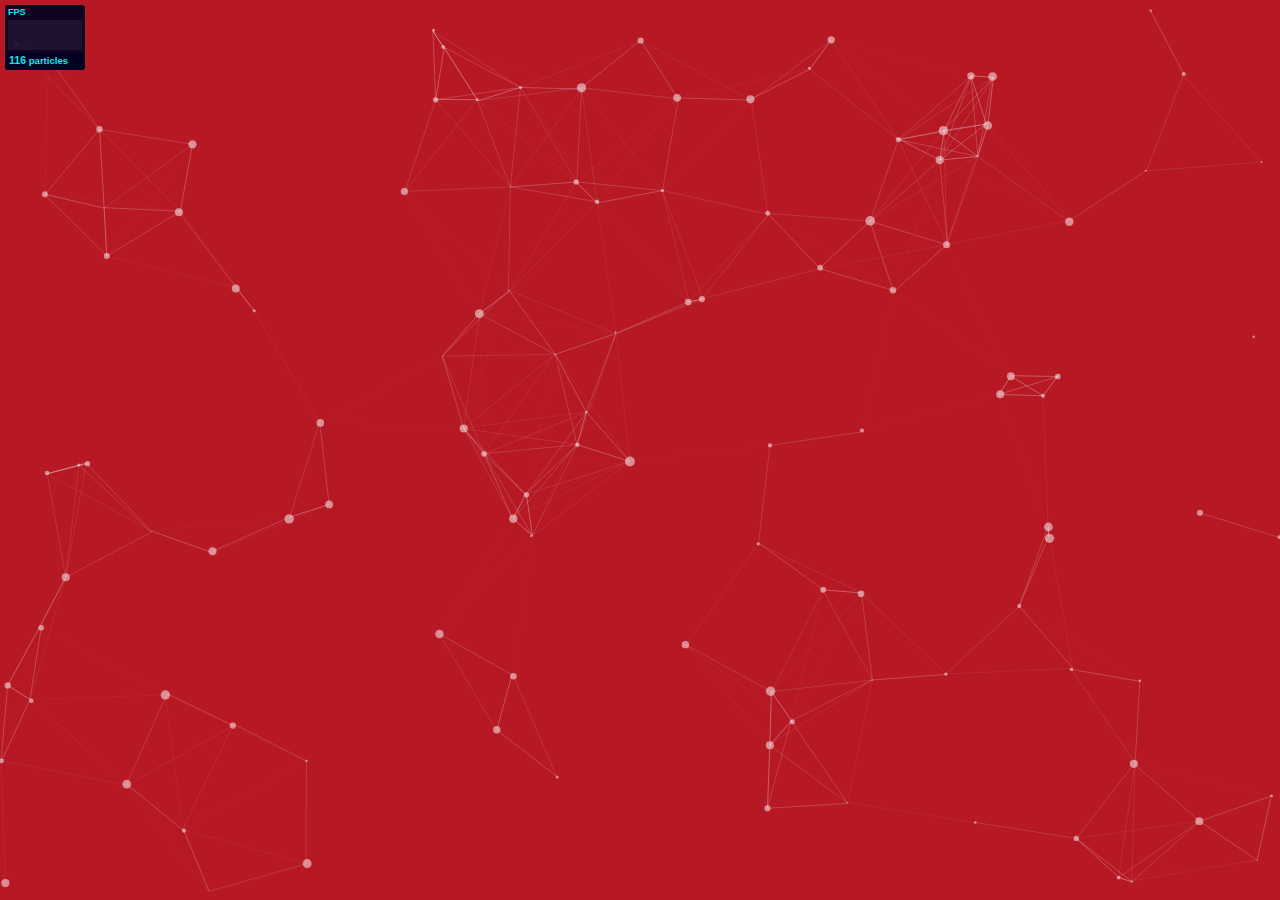
<file: Personal/particles.js-master/demo/index.html>
<!DOCTYPE html>
<html lang="en">
<head>
  <meta charset="utf-8">
  <title>particles.js</title>
  <meta name="description" content="particles.js is a lightweight JavaScript library for creating particles.">
  <meta name="author" content="Vincent Garreau" />
  <meta name="viewport" content="width=device-width, initial-scale=1.0, minimum-scale=1.0, maximum-scale=1.0, user-scalable=no">
  <link rel="stylesheet" media="screen" href="css/style.css">
</head>
<body>

<!-- count particles -->
<div class="count-particles">
  <span class="js-count-particles">--</span> particles
</div>

<!-- particles.js container -->
<div id="particles-js"></div>

<!-- scripts -->
<script src="../particles.js"></script>
<script src="js/app.js"></script>

<!-- stats.js -->
<script src="js/lib/stats.js"></script>
<script>
  var count_particles, stats, update;
  stats = new Stats;
  stats.setMode(0);
  stats.domElement.style.position = 'absolute';
  stats.domElement.style.left = '0px';
  stats.domElement.style.top = '0px';
  document.body.appendChild(stats.domElement);
  count_particles = document.querySelector('.js-count-particles');
  update = function() {
    stats.begin();
    stats.end();
    if (window.pJSDom[0].pJS.particles && window.pJSDom[0].pJS.particles.array) {
      count_particles.innerText = window.pJSDom[0].pJS.particles.array.length;
    }
    requestAnimationFrame(update);
  };
  requestAnimationFrame(update);
</script>

</body>
</html>
</file>
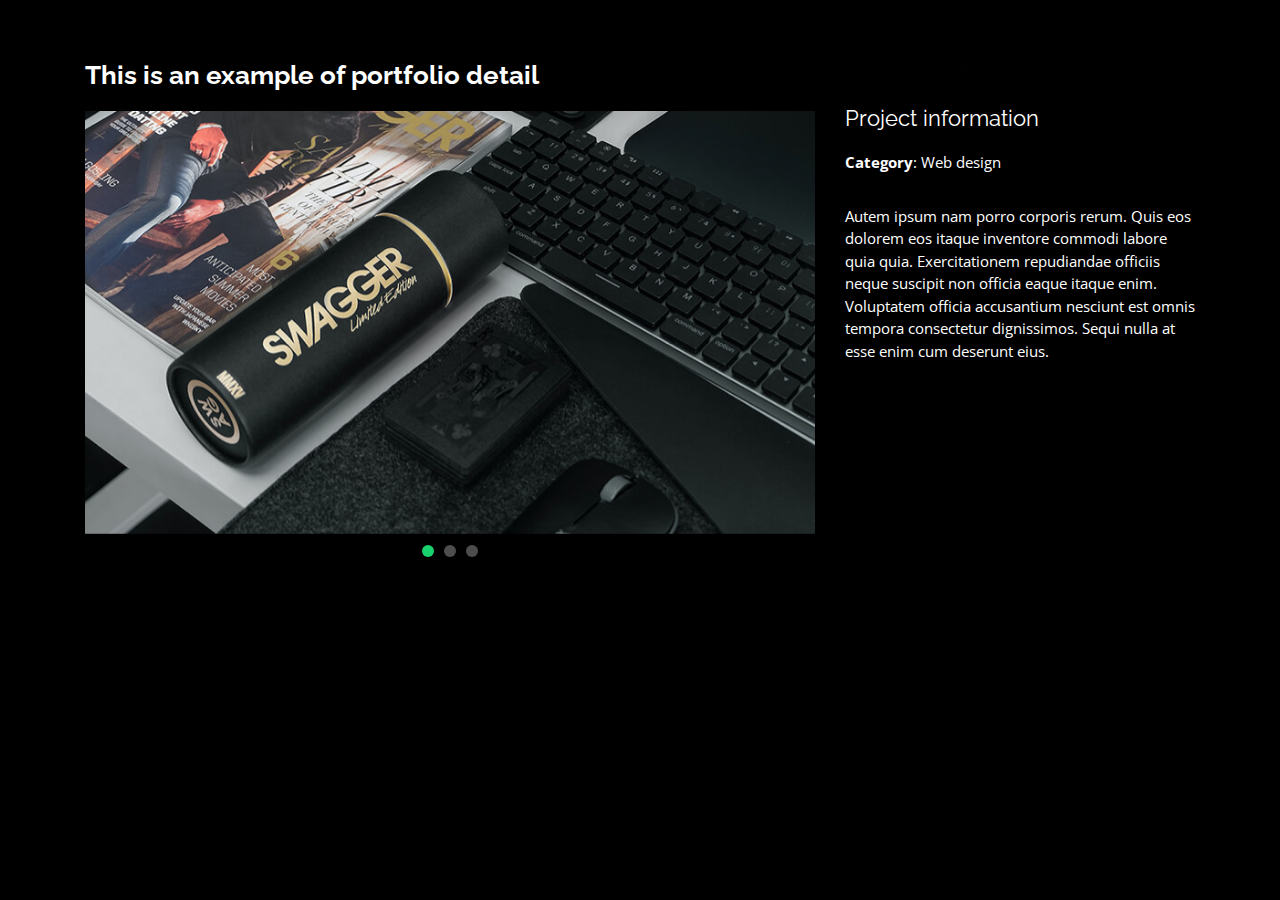
<file: portfolio-details.html>
<!DOCTYPE html>
<html lang="en">

<head>
  <meta charset="utf-8">
  <meta content="width=device-width, initial-scale=1.0" name="viewport">

  <title>Portfolio Details - Personal Bootstrap Template</title>
  <meta content="" name="description">
  <meta content="" name="keywords">

  <!-- Favicons -->
  <link href="assets/img/favicon.png" rel="icon">
  <link href="assets/img/apple-touch-icon.png" rel="apple-touch-icon">

  <!-- Google Fonts -->
  <link href="https://fonts.googleapis.com/css?family=Open+Sans:300,300i,400,400i,600,600i,700,700i|Raleway:300,300i,400,400i,500,500i,600,600i,700,700i|Poppins:300,300i,400,400i,500,500i,600,600i,700,700i" rel="stylesheet">

  <!-- Vendor CSS Files -->
  <link href="assets/vendor/bootstrap/css/bootstrap.min.css" rel="stylesheet">
  <link href="assets/vendor/icofont/icofont.min.css" rel="stylesheet">
  <link href="assets/vendor/remixicon/remixicon.css" rel="stylesheet">
  <link href="assets/vendor/owl.carousel/assets/owl.carousel.min.css" rel="stylesheet">
  <link href="assets/vendor/boxicons/css/boxicons.min.css" rel="stylesheet">
  <link href="assets/vendor/venobox/venobox.css" rel="stylesheet">

  <!-- Template Main CSS File -->
  <link href="assets/css/style.css" rel="stylesheet">

  <!-- =======================================================

  ======================================================== -->
</head>

<body>

  <main id="main">

    <!-- ======= Portfolio Details ======= -->
    <div id="portfolio-details" class="portfolio-details">
      <div class="container">

        <div class="row">

          <div class="col-lg-8">
            <h2 class="portfolio-title">This is an example of portfolio detail</h2>
            <div class="owl-carousel portfolio-details-carousel">
              <img src="assets/img/portfolio/portfolio-details-1.jpg" class="img-fluid" alt="">
              <img src="assets/img/portfolio/portfolio-details-2.jpg" class="img-fluid" alt="">
              <img src="assets/img/portfolio/portfolio-details-3.jpg" class="img-fluid" alt="">
            </div>
          </div>

          <div class="col-lg-4 portfolio-info">
            <h3>Project information</h3>
            <ul>
              <li><strong>Category</strong>: Web design</li>

            </ul>

            <p>
              Autem ipsum nam porro corporis rerum. Quis eos dolorem eos itaque inventore commodi labore quia quia. Exercitationem repudiandae officiis neque suscipit non officia eaque itaque enim. Voluptatem officia accusantium nesciunt est omnis tempora consectetur dignissimos. Sequi nulla at esse enim cum deserunt eius.
            </p>
          </div>

        </div>

      </div>
    </div><!-- End Portfolio Details -->

  </main><!-- End #main -->



  <!-- Vendor JS Files -->
  <script src="assets/vendor/jquery/jquery.min.js"></script>
  <script src="assets/vendor/bootstrap/js/bootstrap.bundle.min.js"></script>
  <script src="assets/vendor/jquery.easing/jquery.easing.min.js"></script>
  <script src="assets/vendor/php-email-form/validate.js"></script>
  <script src="assets/vendor/waypoints/jquery.waypoints.min.js"></script>
  <script src="assets/vendor/counterup/counterup.min.js"></script>
  <script src="assets/vendor/owl.carousel/owl.carousel.min.js"></script>
  <script src="assets/vendor/isotope-layout/isotope.pkgd.min.js"></script>
  <script src="assets/vendor/venobox/venobox.min.js"></script>

  <!-- Template Main JS File -->
  <script src="assets/js/main.js"></script>

</body>

</html>
</file>
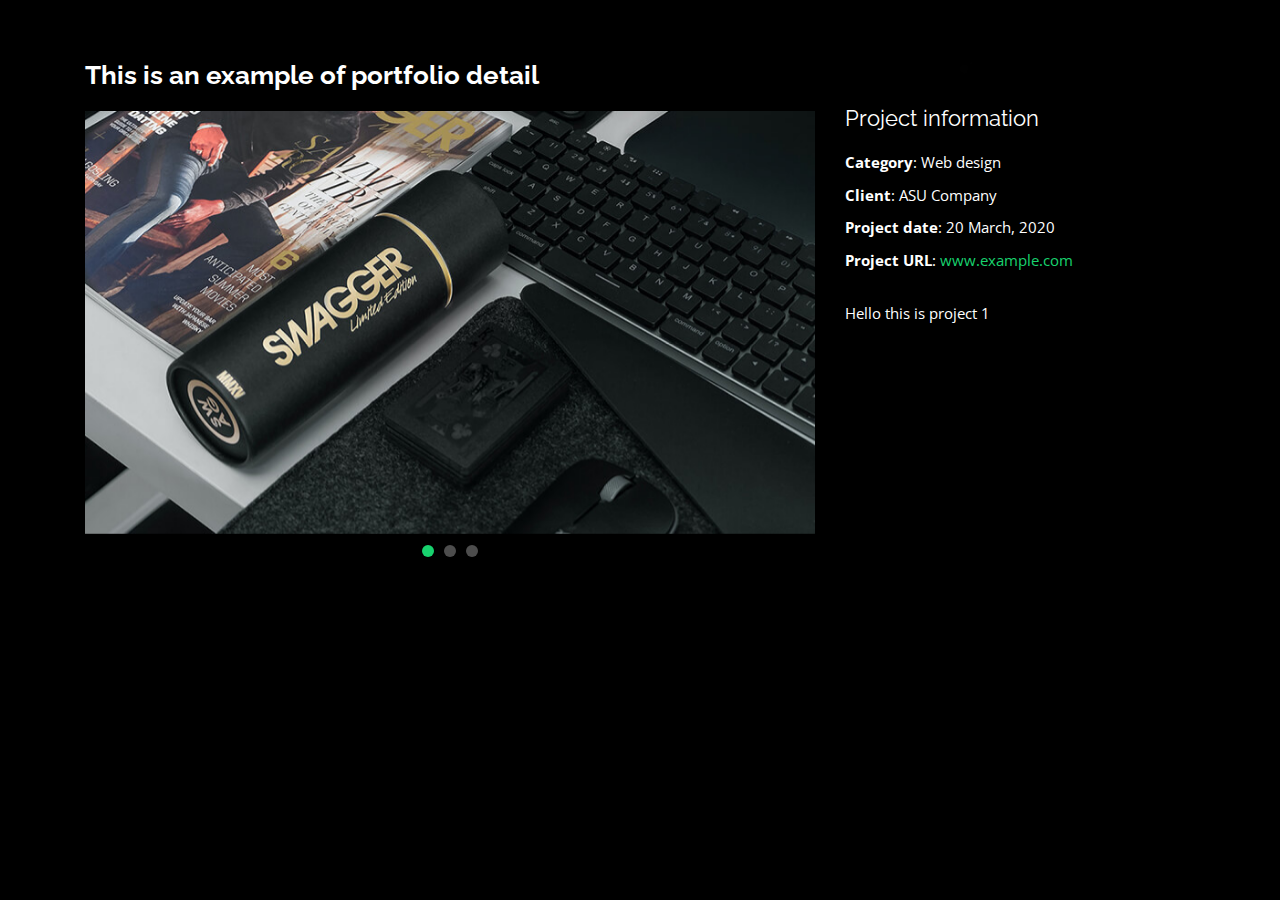
<file: Project1.html>
<!DOCTYPE html>
<html lang="en">

<head>
  <meta charset="utf-8">
  <meta content="width=device-width, initial-scale=1.0" name="viewport">

  <title>Portfolio Details - Personal Bootstrap Template</title>
  <meta content="" name="description">
  <meta content="" name="keywords">

  <!-- Favicons -->
  <link href="assets/img/favicon.png" rel="icon">
  <link href="assets/img/apple-touch-icon.png" rel="apple-touch-icon">

  <!-- Google Fonts -->
  <link href="https://fonts.googleapis.com/css?family=Open+Sans:300,300i,400,400i,600,600i,700,700i|Raleway:300,300i,400,400i,500,500i,600,600i,700,700i|Poppins:300,300i,400,400i,500,500i,600,600i,700,700i" rel="stylesheet">

  <!-- Vendor CSS Files -->
  <link href="assets/vendor/bootstrap/css/bootstrap.min.css" rel="stylesheet">
  <link href="assets/vendor/icofont/icofont.min.css" rel="stylesheet">
  <link href="assets/vendor/remixicon/remixicon.css" rel="stylesheet">
  <link href="assets/vendor/owl.carousel/assets/owl.carousel.min.css" rel="stylesheet">
  <link href="assets/vendor/boxicons/css/boxicons.min.css" rel="stylesheet">
  <link href="assets/vendor/venobox/venobox.css" rel="stylesheet">

  <!-- Template Main CSS File -->
  <link href="assets/css/style.css" rel="stylesheet">

  <!-- =======================================================

  ======================================================== -->
</head>

<body>

  <main id="main">

    <!-- ======= Portfolio Details ======= -->
    <div id="portfolio-details" class="portfolio-details">
      <div class="container">

        <div class="row">

          <div class="col-lg-8">
            <h2 class="portfolio-title">This is an example of portfolio detail</h2>
            <div class="owl-carousel portfolio-details-carousel">
              <img src="assets/img/portfolio/portfolio-details-1.jpg" class="img-fluid" alt="">
              <img src="assets/img/portfolio/portfolio-details-2.jpg" class="img-fluid" alt="">
              <img src="assets/img/portfolio/portfolio-details-3.jpg" class="img-fluid" alt="">
            </div>
          </div>

          <div class="col-lg-4 portfolio-info">
            <h3>Project information</h3>
            <ul>
              <li><strong>Category</strong>: Web design</li>
              <li><strong>Client</strong>: ASU Company</li>
              <li><strong>Project date</strong>: 20 March, 2020</li>
              <li><strong>Project URL</strong>: <a href="#">www.example.com</a></li>
            </ul>

            <p>
                   Hello this is project 1
            </p>
          </div>

        </div>

      </div>
    </div><!-- End Portfolio Details -->

  </main><!-- End #main -->



  <!-- Vendor JS Files -->
  <script src="assets/vendor/jquery/jquery.min.js"></script>
  <script src="assets/vendor/bootstrap/js/bootstrap.bundle.min.js"></script>
  <script src="assets/vendor/jquery.easing/jquery.easing.min.js"></script>
  <script src="assets/vendor/php-email-form/validate.js"></script>
  <script src="assets/vendor/waypoints/jquery.waypoints.min.js"></script>
  <script src="assets/vendor/counterup/counterup.min.js"></script>
  <script src="assets/vendor/owl.carousel/owl.carousel.min.js"></script>
  <script src="assets/vendor/isotope-layout/isotope.pkgd.min.js"></script>
  <script src="assets/vendor/venobox/venobox.min.js"></script>

  <!-- Template Main JS File -->
  <script src="assets/js/main.js"></script>

</body>

</html>
</file>
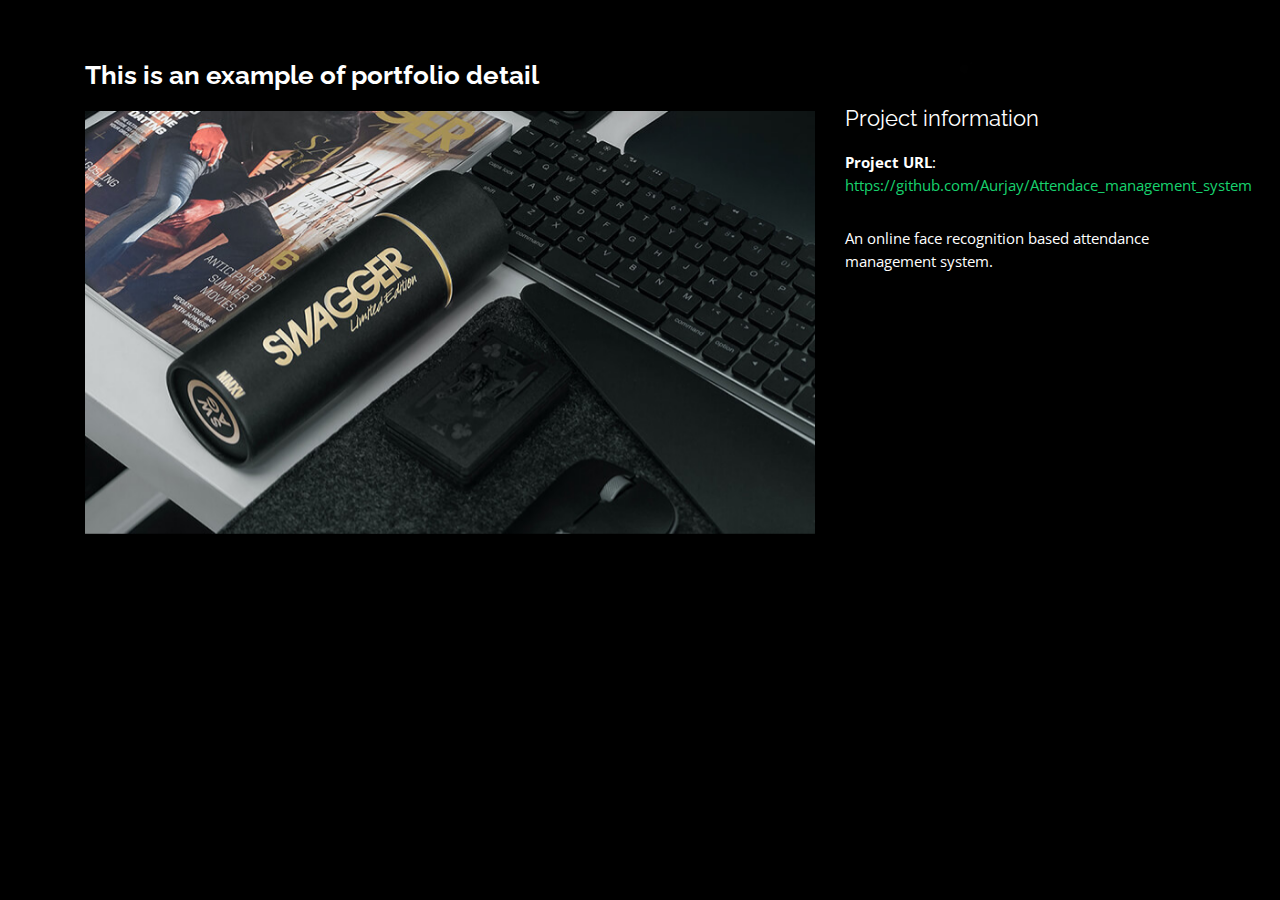
<file: Personal/Project1.html>
<!DOCTYPE html>
<html lang="en">

<head>
  <meta charset="utf-8">
  <meta content="width=device-width, initial-scale=1.0" name="viewport">

  <title>Portfolio Details - Personal Bootstrap Template</title>
  <meta content="" name="description">
  <meta content="" name="keywords">

  <!-- Favicons -->
  <link href="assets/img/favicon.png" rel="icon">
  <link href="assets/img/apple-touch-icon.png" rel="apple-touch-icon">

  <!-- Google Fonts -->
  <link href="https://fonts.googleapis.com/css?family=Open+Sans:300,300i,400,400i,600,600i,700,700i|Raleway:300,300i,400,400i,500,500i,600,600i,700,700i|Poppins:300,300i,400,400i,500,500i,600,600i,700,700i" rel="stylesheet">

  <!-- Vendor CSS Files -->
  <link href="assets/vendor/bootstrap/css/bootstrap.min.css" rel="stylesheet">
  <link href="assets/vendor/icofont/icofont.min.css" rel="stylesheet">
  <link href="assets/vendor/remixicon/remixicon.css" rel="stylesheet">
  <link href="assets/vendor/owl.carousel/assets/owl.carousel.min.css" rel="stylesheet">
  <link href="assets/vendor/boxicons/css/boxicons.min.css" rel="stylesheet">
  <link href="assets/vendor/venobox/venobox.css" rel="stylesheet">

  <!-- Template Main CSS File -->
  <link href="assets/css/style.css" rel="stylesheet">

  <!-- =======================================================

  ======================================================== -->
</head>

<body>

  <main id="main">

    <!-- ======= Portfolio Details ======= -->
    <div id="portfolio-details" class="portfolio-details">
      <div class="container">

        <div class="row">

          <div class="col-lg-8">
            <h2 class="portfolio-title">This is an example of portfolio detail</h2>
            <div class="owl-carousel portfolio-details-carousel">
              <img src="assets/img/portfolio/portfolio-details-1.jpg" class="img-fluid" alt="">
            </div>
          </div>

          <div class="col-lg-4 portfolio-info">
            <h3>Project information</h3>
            <ul>
              <li><strong>Project URL</strong>: <a href="#">https://github.com/Aurjay/Attendace_management_system</a></li>
            </ul>

            <p>
                   An online face recognition based attendance management system.
            </p>
          </div>

        </div>



      </div>
    </div><!-- End Portfolio Details -->

  </main><!-- End #main -->



  <!-- Vendor JS Files -->
  <script src="assets/vendor/jquery/jquery.min.js"></script>
  <script src="assets/vendor/bootstrap/js/bootstrap.bundle.min.js"></script>
  <script src="assets/vendor/jquery.easing/jquery.easing.min.js"></script>
  <script src="assets/vendor/php-email-form/validate.js"></script>
  <script src="assets/vendor/waypoints/jquery.waypoints.min.js"></script>
  <script src="assets/vendor/counterup/counterup.min.js"></script>
  <script src="assets/vendor/owl.carousel/owl.carousel.min.js"></script>
  <script src="assets/vendor/isotope-layout/isotope.pkgd.min.js"></script>
  <script src="assets/vendor/venobox/venobox.min.js"></script>

  <!-- Template Main JS File -->
  <script src="assets/js/main.js"></script>

</body>

</html>
</file>
<file: assets/vendor/venobox/venobox.css>
/* ------ venobox.css --------*/
.vbox-overlay *, .vbox-overlay *:before, .vbox-overlay *:after{
    -webkit-backface-visibility: hidden;
    -webkit-box-sizing:border-box;
    -moz-box-sizing:border-box;
    box-sizing:border-box;
}
.vbox-overlay * { 
    -webkit-backface-visibility: visible;
    backface-visibility: visible;
}
.vbox-overlay{
    display: -webkit-flex;
    display: flex;
    -webkit-flex-direction: column;
    flex-direction: column;
    -webkit-justify-content: center;
    justify-content: center;
    -webkit-align-items: center;
    align-items: center;
    position: fixed;
    left: 0;
    top: 0;
    bottom: 0;
    right: 0;
    z-index: 999999;
}

/* ----- navigation ----- */
.vbox-title{
    width: 100%;
    height: 40px;
    float: left;
    text-align: center;
    line-height: 28px;
    font-size: 12px;
    padding: 6px 50px;
    overflow: hidden;
    position: fixed;
    display: none;
    left: 0;
    z-index: 89;
}
.vbox-close{
    cursor: pointer;
    position: fixed;
    top: -1px;
    right: 0;
    width: 50px;
    height: 40px;
    padding: 6px;
    display: block;
    background-position:10px center;
    overflow: hidden;
    font-size: 24px;
    line-height: 1;
    text-align: center;
    z-index: 99;
}
.vbox-left{
    cursor: pointer;
    position: fixed;
    left: 0;
    height: 40px;
    overflow: hidden;
    line-height: 28px;
    font-size: 12px;
    z-index: 99;
    display: flex;
    align-items:center;
}
.vbox-num{
    display: inline-block;
    margin: 6px 0 6px 15px;
}
/* ----- Social share ----- */
.vbox-share{
    line-height: 28px;
    font-size: 12px;
    overflow: hidden;
    position: fixed;
    left: 0;
    z-index: 98;
    display: flex;
    align-items:center;
    justify-content: center;
    width: 100%;
    text-align: center;
}
.vbox-share svg{
    max-height: 28px;
    width: 28px;
    z-index: 10;
    margin-left: 12px;
    margin-top: 6px;
    margin-bottom: 6px;
    vertical-align: middle;
}


/* ----- navigation ARROWS ----- */
.vbox-next, .vbox-prev{
    position: fixed;
    top: 50%;
    margin-top: -15px;
    overflow: hidden;
    cursor: pointer;
    display: block;
    width: 45px;
    height: 45px;
    z-index: 99;
}
.vbox-next span, .vbox-prev span{
    position: relative;
    width: 20px;
    height: 20px;
    border: 2px solid transparent;
    border-top-color: #B6B6B6;
    border-right-color: #B6B6B6;
    text-indent: -100px;
    position: absolute;
    top: 8px;
    display: block;
}
.vbox-prev{
    left: 15px;
}
.vbox-next{
    right: 15px;
}
.vbox-prev span{
    left: 10px;
    -ms-transform: rotate(-135deg);
    -webkit-transform: rotate(-135deg);
    transform: rotate(-135deg);
}
.vbox-next span{
    -ms-transform: rotate(45deg);
    -webkit-transform: rotate(45deg);
    transform: rotate(45deg);
    right: 10px;
}
/* ------- inline window ------ */
.vbox-inline{
    width: 420px;
    height: 315px;
    height: 70vh;
    padding: 10px;
    background: #fff;
    margin: 0 auto;
    overflow: auto;
    text-align: left;
}
/* ------- Video & iFrames window ------ */
.venoframe{
    max-width: 100%;
    width: 100%;
    border: none;
    width: 100%;
    height: 260px;
    height: 70vh;
}
.venoframe.vbvid{
    height: 260px;
}
@media (min-width: 768px) {
    .venoframe, .vbox-inline{
        width: 90%;
        height: 360px;
        height: 70vh;
    }
    .venoframe.vbvid{
        width: 640px;
        height: 360px;
    }
}
@media (min-width: 992px) {
    .venoframe, .vbox-inline{
        max-width: 1200px;
        width: 80%;
        height: 540px;
        height: 70vh;
    }
    .venoframe.vbvid{
        width: 960px;
        height: 540px;
    }
}
/* 
Please do NOT edit this part! 
or at least read this note: http://i.imgur.com/7C0ws9e.gif
*/
.vbox-open{
    overflow: hidden;
}
.vbox-container{
    position: absolute;
    left: 0;
    right: 0;
    top: 0;
    bottom: 0;
    overflow-x: hidden;
    overflow-y: scroll;
    overflow-scrolling: touch;
    -webkit-overflow-scrolling: touch;
    z-index: 20;
    max-height: 100%;

}

.vbox-content{
    text-align: center;
    float: left;
    width: 100%;
    position: relative;
    overflow: hidden;
    padding: 20px 4%;
}
.vbox-container img{
    max-width: 100%;
    height: auto;
}
.vbox-figlio{
    box-shadow: 0 0 12px rgba(0,0,0,0.19), 0 6px 6px rgba(0,0,0,0.23);
    max-width: 100%;
    text-align: initial;
}
img.vbox-figlio{
    -webkit-user-select: none;
-khtml-user-select: none;
-moz-user-select: none;
-o-user-select: none;
user-select: none;
}
.vbox-content.swipe-left{
    margin-left: -200px !important;
}
.vbox-content.swipe-right{
    margin-left: 200px !important;
}
.vbox-animated{
    webkit-transition: margin 300ms ease-out;
    transition: margin 300ms ease-out;
}

/* ---------- preloader ----------
 * SPINKIT 
 * http://tobiasahlin.com/spinkit/
-------------------------------- */
.sk-double-bounce,.sk-rotating-plane{width:40px;height:40px;margin:40px auto}.sk-rotating-plane{background-color:#333;-webkit-animation:sk-rotatePlane 1.2s infinite ease-in-out;animation:sk-rotatePlane 1.2s infinite ease-in-out}@-webkit-keyframes sk-rotatePlane{0%{-webkit-transform:perspective(120px) rotateX(0) rotateY(0);transform:perspective(120px) rotateX(0) rotateY(0)}50%{-webkit-transform:perspective(120px) rotateX(-180.1deg) rotateY(0);transform:perspective(120px) rotateX(-180.1deg) rotateY(0)}100%{-webkit-transform:perspective(120px) rotateX(-180deg) rotateY(-179.9deg);transform:perspective(120px) rotateX(-180deg) rotateY(-179.9deg)}}@keyframes sk-rotatePlane{0%{-webkit-transform:perspective(120px) rotateX(0) rotateY(0);transform:perspective(120px) rotateX(0) rotateY(0)}50%{-webkit-transform:perspective(120px) rotateX(-180.1deg) rotateY(0);transform:perspective(120px) rotateX(-180.1deg) rotateY(0)}100%{-webkit-transform:perspective(120px) rotateX(-180deg) rotateY(-179.9deg);transform:perspective(120px) rotateX(-180deg) rotateY(-179.9deg)}}.sk-double-bounce{position:relative}.sk-double-bounce .sk-child{width:100%;height:100%;border-radius:50%;background-color:#333;opacity:.6;position:absolute;top:0;left:0;-webkit-animation:sk-doubleBounce 2s infinite ease-in-out;animation:sk-doubleBounce 2s infinite ease-in-out}.sk-chasing-dots .sk-child,.sk-spinner-pulse,.sk-three-bounce .sk-child{background-color:#333;border-radius:100%}.sk-double-bounce .sk-double-bounce2{-webkit-animation-delay:-1s;animation-delay:-1s}@-webkit-keyframes sk-doubleBounce{0%,100%{-webkit-transform:scale(0);transform:scale(0)}50%{-webkit-transform:scale(1);transform:scale(1)}}@keyframes sk-doubleBounce{0%,100%{-webkit-transform:scale(0);transform:scale(0)}50%{-webkit-transform:scale(1);transform:scale(1)}}.sk-wave{margin:40px auto;width:50px;height:40px;text-align:center;font-size:10px}.sk-wave .sk-rect{background-color:#333;height:100%;width:6px;display:inline-block;-webkit-animation:sk-waveStretchDelay 1.2s infinite ease-in-out;animation:sk-waveStretchDelay 1.2s infinite ease-in-out}.sk-wave .sk-rect1{-webkit-animation-delay:-1.2s;animation-delay:-1.2s}.sk-wave .sk-rect2{-webkit-animation-delay:-1.1s;animation-delay:-1.1s}.sk-wave .sk-rect3{-webkit-animation-delay:-1s;animation-delay:-1s}.sk-wave .sk-rect4{-webkit-animation-delay:-.9s;animation-delay:-.9s}.sk-wave .sk-rect5{-webkit-animation-delay:-.8s;animation-delay:-.8s}@-webkit-keyframes sk-waveStretchDelay{0%,100%,40%{-webkit-transform:scaleY(.4);transform:scaleY(.4)}20%{-webkit-transform:scaleY(1);transform:scaleY(1)}}@keyframes sk-waveStretchDelay{0%,100%,40%{-webkit-transform:scaleY(.4);transform:scaleY(.4)}20%{-webkit-transform:scaleY(1);transform:scaleY(1)}}.sk-wandering-cubes{margin:40px auto;width:40px;height:40px;position:relative}.sk-wandering-cubes .sk-cube{background-color:#333;width:10px;height:10px;position:absolute;top:0;left:0;-webkit-animation:sk-wanderingCube 1.8s ease-in-out -1.8s infinite both;animation:sk-wanderingCube 1.8s ease-in-out -1.8s infinite both}.sk-chasing-dots,.sk-spinner-pulse{width:40px;height:40px;margin:40px auto}.sk-wandering-cubes .sk-cube2{-webkit-animation-delay:-.9s;animation-delay:-.9s}@-webkit-keyframes sk-wanderingCube{0%{-webkit-transform:rotate(0);transform:rotate(0)}25%{-webkit-transform:translateX(30px) rotate(-90deg) scale(.5);transform:translateX(30px) rotate(-90deg) scale(.5)}50%{-webkit-transform:translateX(30px) translateY(30px) rotate(-179deg);transform:translateX(30px) translateY(30px) rotate(-179deg)}50.1%{-webkit-transform:translateX(30px) translateY(30px) rotate(-180deg);transform:translateX(30px) translateY(30px) rotate(-180deg)}75%{-webkit-transform:translateX(0) translateY(30px) rotate(-270deg) scale(.5);transform:translateX(0) translateY(30px) rotate(-270deg) scale(.5)}100%{-webkit-transform:rotate(-360deg);transform:rotate(-360deg)}}@keyframes sk-wanderingCube{0%{-webkit-transform:rotate(0);transform:rotate(0)}25%{-webkit-transform:translateX(30px) rotate(-90deg) scale(.5);transform:translateX(30px) rotate(-90deg) scale(.5)}50%{-webkit-transform:translateX(30px) translateY(30px) rotate(-179deg);transform:translateX(30px) translateY(30px) rotate(-179deg)}50.1%{-webkit-transform:translateX(30px) translateY(30px) rotate(-180deg);transform:translateX(30px) translateY(30px) rotate(-180deg)}75%{-webkit-transform:translateX(0) translateY(30px) rotate(-270deg) scale(.5);transform:translateX(0) translateY(30px) rotate(-270deg) scale(.5)}100%{-webkit-transform:rotate(-360deg);transform:rotate(-360deg)}}.sk-spinner-pulse{-webkit-animation:sk-pulseScaleOut 1s infinite ease-in-out;animation:sk-pulseScaleOut 1s infinite ease-in-out}@-webkit-keyframes sk-pulseScaleOut{0%{-webkit-transform:scale(0);transform:scale(0)}100%{-webkit-transform:scale(1);transform:scale(1);opacity:0}}@keyframes sk-pulseScaleOut{0%{-webkit-transform:scale(0);transform:scale(0)}100%{-webkit-transform:scale(1);transform:scale(1);opacity:0}}.sk-chasing-dots{position:relative;text-align:center;-webkit-animation:sk-chasingDotsRotate 2s infinite linear;animation:sk-chasingDotsRotate 2s infinite linear}.sk-chasing-dots .sk-child{width:60%;height:60%;display:inline-block;position:absolute;top:0;-webkit-animation:sk-chasingDotsBounce 2s infinite ease-in-out;animation:sk-chasingDotsBounce 2s infinite ease-in-out}.sk-chasing-dots .sk-dot2{top:auto;bottom:0;-webkit-animation-delay:-1s;animation-delay:-1s}@-webkit-keyframes sk-chasingDotsRotate{100%{-webkit-transform:rotate(360deg);transform:rotate(360deg)}}@keyframes sk-chasingDotsRotate{100%{-webkit-transform:rotate(360deg);transform:rotate(360deg)}}@-webkit-keyframes sk-chasingDotsBounce{0%,100%{-webkit-transform:scale(0);transform:scale(0)}50%{-webkit-transform:scale(1);transform:scale(1)}}@keyframes sk-chasingDotsBounce{0%,100%{-webkit-transform:scale(0);transform:scale(0)}50%{-webkit-transform:scale(1);transform:scale(1)}}.sk-three-bounce{margin:40px auto;width:80px;text-align:center}.sk-three-bounce .sk-child{width:20px;height:20px;display:inline-block;-webkit-animation:sk-three-bounce 1.4s ease-in-out 0s infinite both;animation:sk-three-bounce 1.4s ease-in-out 0s infinite both}.sk-circle .sk-child:before,.sk-fading-circle .sk-circle:before{display:block;border-radius:100%;content:'';background-color:#333}.sk-three-bounce .sk-bounce1{-webkit-animation-delay:-.32s;animation-delay:-.32s}.sk-three-bounce .sk-bounce2{-webkit-animation-delay:-.16s;animation-delay:-.16s}@-webkit-keyframes sk-three-bounce{0%,100%,80%{-webkit-transform:scale(0);transform:scale(0)}40%{-webkit-transform:scale(1);transform:scale(1)}}@keyframes sk-three-bounce{0%,100%,80%{-webkit-transform:scale(0);transform:scale(0)}40%{-webkit-transform:scale(1);transform:scale(1)}}.sk-circle{margin:40px auto;width:40px;height:40px;position:relative}.sk-circle .sk-child{width:100%;height:100%;position:absolute;left:0;top:0}.sk-circle .sk-child:before{margin:0 auto;width:15%;height:15%;-webkit-animation:sk-circleBounceDelay 1.2s infinite ease-in-out both;animation:sk-circleBounceDelay 1.2s infinite ease-in-out both}.sk-circle .sk-circle2{-webkit-transform:rotate(30deg);-ms-transform:rotate(30deg);transform:rotate(30deg)}.sk-circle .sk-circle3{-webkit-transform:rotate(60deg);-ms-transform:rotate(60deg);transform:rotate(60deg)}.sk-circle .sk-circle4{-webkit-transform:rotate(90deg);-ms-transform:rotate(90deg);transform:rotate(90deg)}.sk-circle .sk-circle5{-webkit-transform:rotate(120deg);-ms-transform:rotate(120deg);transform:rotate(120deg)}.sk-circle .sk-circle6{-webkit-transform:rotate(150deg);-ms-transform:rotate(150deg);transform:rotate(150deg)}.sk-circle .sk-circle7{-webkit-transform:rotate(180deg);-ms-transform:rotate(180deg);transform:rotate(180deg)}.sk-circle .sk-circle8{-webkit-transform:rotate(210deg);-ms-transform:rotate(210deg);transform:rotate(210deg)}.sk-circle .sk-circle9{-webkit-transform:rotate(240deg);-ms-transform:rotate(240deg);transform:rotate(240deg)}.sk-circle .sk-circle10{-webkit-transform:rotate(270deg);-ms-transform:rotate(270deg);transform:rotate(270deg)}.sk-circle .sk-circle11{-webkit-transform:rotate(300deg);-ms-transform:rotate(300deg);transform:rotate(300deg)}.sk-circle .sk-circle12{-webkit-transform:rotate(330deg);-ms-transform:rotate(330deg);transform:rotate(330deg)}.sk-circle .sk-circle2:before{-webkit-animation-delay:-1.1s;animation-delay:-1.1s}.sk-circle .sk-circle3:before{-webkit-animation-delay:-1s;animation-delay:-1s}.sk-circle .sk-circle4:before{-webkit-animation-delay:-.9s;animation-delay:-.9s}.sk-circle .sk-circle5:before{-webkit-animation-delay:-.8s;animation-delay:-.8s}.sk-circle .sk-circle6:before{-webkit-animation-delay:-.7s;animation-delay:-.7s}.sk-circle .sk-circle7:before{-webkit-animation-delay:-.6s;animation-delay:-.6s}.sk-circle .sk-circle8:before{-webkit-animation-delay:-.5s;animation-delay:-.5s}.sk-circle .sk-circle9:before{-webkit-animation-delay:-.4s;animation-delay:-.4s}.sk-circle .sk-circle10:before{-webkit-animation-delay:-.3s;animation-delay:-.3s}.sk-circle .sk-circle11:before{-webkit-animation-delay:-.2s;animation-delay:-.2s}.sk-circle .sk-circle12:before{-webkit-animation-delay:-.1s;animation-delay:-.1s}@-webkit-keyframes sk-circleBounceDelay{0%,100%,80%{-webkit-transform:scale(0);transform:scale(0)}40%{-webkit-transform:scale(1);transform:scale(1)}}@keyframes sk-circleBounceDelay{0%,100%,80%{-webkit-transform:scale(0);transform:scale(0)}40%{-webkit-transform:scale(1);transform:scale(1)}}.sk-cube-grid{width:40px;height:40px;margin:40px auto}.sk-cube-grid .sk-cube{width:33.33%;height:33.33%;background-color:#333;float:left;-webkit-animation:sk-cubeGridScaleDelay 1.3s infinite ease-in-out;animation:sk-cubeGridScaleDelay 1.3s infinite ease-in-out}.sk-cube-grid .sk-cube1{-webkit-animation-delay:.2s;animation-delay:.2s}.sk-cube-grid .sk-cube2{-webkit-animation-delay:.3s;animation-delay:.3s}.sk-cube-grid .sk-cube3{-webkit-animation-delay:.4s;animation-delay:.4s}.sk-cube-grid .sk-cube4{-webkit-animation-delay:.1s;animation-delay:.1s}.sk-cube-grid .sk-cube5{-webkit-animation-delay:.2s;animation-delay:.2s}.sk-cube-grid .sk-cube6{-webkit-animation-delay:.3s;animation-delay:.3s}.sk-cube-grid .sk-cube7{-webkit-animation-delay:0ms;animation-delay:0ms}.sk-cube-grid .sk-cube8{-webkit-animation-delay:.1s;animation-delay:.1s}.sk-cube-grid .sk-cube9{-webkit-animation-delay:.2s;animation-delay:.2s}@-webkit-keyframes sk-cubeGridScaleDelay{0%,100%,70%{-webkit-transform:scale3D(1,1,1);transform:scale3D(1,1,1)}35%{-webkit-transform:scale3D(0,0,1);transform:scale3D(0,0,1)}}@keyframes sk-cubeGridScaleDelay{0%,100%,70%{-webkit-transform:scale3D(1,1,1);transform:scale3D(1,1,1)}35%{-webkit-transform:scale3D(0,0,1);transform:scale3D(0,0,1)}}.sk-fading-circle{margin:40px auto;width:40px;height:40px;position:relative}.sk-fading-circle .sk-circle{width:100%;height:100%;position:absolute;left:0;top:0}.sk-fading-circle .sk-circle:before{margin:0 auto;width:15%;height:15%;-webkit-animation:sk-circleFadeDelay 1.2s infinite ease-in-out both;animation:sk-circleFadeDelay 1.2s infinite ease-in-out both}.sk-fading-circle .sk-circle2{-webkit-transform:rotate(30deg);-ms-transform:rotate(30deg);transform:rotate(30deg)}.sk-fading-circle .sk-circle3{-webkit-transform:rotate(60deg);-ms-transform:rotate(60deg);transform:rotate(60deg)}.sk-fading-circle .sk-circle4{-webkit-transform:rotate(90deg);-ms-transform:rotate(90deg);transform:rotate(90deg)}.sk-fading-circle .sk-circle5{-webkit-transform:rotate(120deg);-ms-transform:rotate(120deg);transform:rotate(120deg)}.sk-fading-circle .sk-circle6{-webkit-transform:rotate(150deg);-ms-transform:rotate(150deg);transform:rotate(150deg)}.sk-fading-circle .sk-circle7{-webkit-transform:rotate(180deg);-ms-transform:rotate(180deg);transform:rotate(180deg)}.sk-fading-circle .sk-circle8{-webkit-transform:rotate(210deg);-ms-transform:rotate(210deg);transform:rotate(210deg)}.sk-fading-circle .sk-circle9{-webkit-transform:rotate(240deg);-ms-transform:rotate(240deg);transform:rotate(240deg)}.sk-fading-circle .sk-circle10{-webkit-transform:rotate(270deg);-ms-transform:rotate(270deg);transform:rotate(270deg)}.sk-fading-circle .sk-circle11{-webkit-transform:rotate(300deg);-ms-transform:rotate(300deg);transform:rotate(300deg)}.sk-fading-circle .sk-circle12{-webkit-transform:rotate(330deg);-ms-transform:rotate(330deg);transform:rotate(330deg)}.sk-fading-circle .sk-circle2:before{-webkit-animation-delay:-1.1s;animation-delay:-1.1s}.sk-fading-circle .sk-circle3:before{-webkit-animation-delay:-1s;animation-delay:-1s}.sk-fading-circle .sk-circle4:before{-webkit-animation-delay:-.9s;animation-delay:-.9s}.sk-fading-circle .sk-circle5:before{-webkit-animation-delay:-.8s;animation-delay:-.8s}.sk-fading-circle .sk-circle6:before{-webkit-animation-delay:-.7s;animation-delay:-.7s}.sk-fading-circle .sk-circle7:before{-webkit-animation-delay:-.6s;animation-delay:-.6s}.sk-fading-circle .sk-circle8:before{-webkit-animation-delay:-.5s;animation-delay:-.5s}.sk-fading-circle .sk-circle9:before{-webkit-animation-delay:-.4s;animation-delay:-.4s}.sk-fading-circle .sk-circle10:before{-webkit-animation-delay:-.3s;animation-delay:-.3s}.sk-fading-circle .sk-circle11:before{-webkit-animation-delay:-.2s;animation-delay:-.2s}.sk-fading-circle .sk-circle12:before{-webkit-animation-delay:-.1s;animation-delay:-.1s}@-webkit-keyframes sk-circleFadeDelay{0%,100%,39%{opacity:0}40%{opacity:1}}@keyframes sk-circleFadeDelay{0%,100%,39%{opacity:0}40%{opacity:1}}.sk-folding-cube{margin:40px auto;width:40px;height:40px;position:relative;-webkit-transform:rotateZ(45deg);transform:rotateZ(45deg)}.sk-folding-cube .sk-cube{float:left;width:50%;height:50%;position:relative;-webkit-transform:scale(1.1);-ms-transform:scale(1.1);transform:scale(1.1)}.sk-folding-cube .sk-cube:before{content:'';position:absolute;top:0;left:0;width:100%;height:100%;background-color:#333;-webkit-animation:sk-foldCubeAngle 2.4s infinite linear both;animation:sk-foldCubeAngle 2.4s infinite linear both;-webkit-transform-origin:100% 100%;-ms-transform-origin:100% 100%;transform-origin:100% 100%}.sk-folding-cube .sk-cube2{-webkit-transform:scale(1.1) rotateZ(90deg);transform:scale(1.1) rotateZ(90deg)}.sk-folding-cube .sk-cube3{-webkit-transform:scale(1.1) rotateZ(180deg);transform:scale(1.1) rotateZ(180deg)}.sk-folding-cube .sk-cube4{-webkit-transform:scale(1.1) rotateZ(270deg);transform:scale(1.1) rotateZ(270deg)}.sk-folding-cube .sk-cube2:before{-webkit-animation-delay:.3s;animation-delay:.3s}.sk-folding-cube .sk-cube3:before{-webkit-animation-delay:.6s;animation-delay:.6s}.sk-folding-cube .sk-cube4:before{-webkit-animation-delay:.9s;animation-delay:.9s}@-webkit-keyframes sk-foldCubeAngle{0%,10%{-webkit-transform:perspective(140px) rotateX(-180deg);transform:perspective(140px) rotateX(-180deg);opacity:0}25%,75%{-webkit-transform:perspective(140px) rotateX(0);transform:perspective(140px) rotateX(0);opacity:1}100%,90%{-webkit-transform:perspective(140px) rotateY(180deg);transform:perspective(140px) rotateY(180deg);opacity:0}}@keyframes sk-foldCubeAngle{0%,10%{-webkit-transform:perspective(140px) rotateX(-180deg);transform:perspective(140px) rotateX(-180deg);opacity:0}25%,75%{-webkit-transform:perspective(140px) rotateX(0);transform:perspective(140px) rotateX(0);opacity:1}100%,90%{-webkit-transform:perspective(140px) rotateY(180deg);transform:perspective(140px) rotateY(180deg);opacity:0}}
</file>
<file: assets/css/style.css>
body {
  font-family: "Open Sans", sans-serif;
  background-color: #040404;
  color: #fff;
  position: relative;
  background: transparent;
}


body::before {

  content: "";
  position: fixed;
  background: #040404 url("../img/bg.jpg") top right no-repeat;
  background-size: cover;
  left: 0;
  right: 0;
  top: 0;
  height: 100vh;
  z-index: -1;
}

@media (min-width: 1024px) {
  body::before {
    background-attachment: fixed;
  }
}

a {
  color: #18d26e;
}

a:hover {
  color: #35e888;
  text-decoration: none;
}

h1, h2, h3, h4, h5, h6 {
  font-family: "Raleway", sans-serif;
}

/*--------------------------------------------------------------
# Header
--------------------------------------------------------------*/

#header {
  transition: ease-in-out 0.3s;
  position: relative;
  height: 100vh;
  display: flex;
  align-items: center;
  z-index: 997;
  overflow-y: auto;
}

#header * {
  transition: ease-in-out 0.3s;
}

#header h1 {
  font-size: 48px;
  margin: 0;
  padding: 0;
  line-height: 1;
  font-weight: 700;
  font-family: "Poppins", sans-serif;
}

#header h1 a, #header h1 a:hover {
  color: #fff;
  line-height: 1;
  display: inline-block;
}

#header h2 {
  font-size: 24px;
  margin-top: 20px;
  color: rgba(255, 255, 255, 0.8);
}

#header h2 span {
  color: #fff;
  border-bottom: 2px solid #18d26e;
  padding-bottom: 6px;
}

#header img {
  padding: 0;
  margin: 0;
}

#header .social-links {
  margin-top: 40px;
  display: flex;
}

#header .social-links a {
  font-size: 16px;
  display: flex;
  justify-content: center;
  align-items: center;
  background: rgba(255, 255, 255, 0.1);
  color: #fff;
  line-height: 1;
  margin-right: 8px;
  border-radius: 50%;
  width: 40px;
  height: 40px;
}

#header .social-links a:hover {
  background: #18d26e;
}

@media (max-width: 992px) {
  #header h1 {
    font-size: 36px;
  }
  #header h2 {
    font-size: 20px;
    line-height: 30px;
  }
  #header .social-links {
    margin-top: 15px;
  }
  #header .container {
    display: flex;
    flex-direction: column;
    align-items: center;
  }
}

/*--------------------------------------------------------------
# Navigation Menu
--------------------------------------------------------------*/
/* Desktop Navigation */
.nav-menu {
  margin-top: 35px;
}

.nav-menu ul {
  display: flex;
  margin: 0;
  padding: 0;
  list-style: none;
}

.nav-menu li + li {
  margin-left: 30px;
}

.nav-menu a {
  display: block;
  position: relative;
  color: rgba(255, 255, 255, 0.7);
  font-size: 16px;
  font-family: "Poppins", sans-serif;
  font-weight: 400;
}

.nav-menu a:before {
  content: "";
  position: absolute;
  width: 0;
  height: 2px;
  bottom: -4px;
  left: 0;
  background-color: #18d26e;
  visibility: hidden;
  width: 0px;
  transition: all 0.3s ease-in-out 0s;
}

.nav-menu a:hover:before, .nav-menu li:hover > a:before, .nav-menu .active > a:before {
  visibility: visible;
  width: 25px;
}

.nav-menu a:hover, .nav-menu .active > a, .nav-menu li:hover > a {
  color: #fff;
  text-decoration: none;
}

/* Mobile Navigation */
.mobile-nav-toggle {
  position: fixed;
  right: 15px;
  top: 15px;
  z-index: 9998;
  border: 0;
  background: none;
  font-size: 24px;
  transition: all 0.4s;
  outline: none !important;
  line-height: 1;
  cursor: pointer;
  text-align: right;
}

.mobile-nav-toggle i {
  color: #fff;
}

.mobile-nav {
  position: fixed;
  top: 55px;
  right: 15px;
  bottom: 15px;
  left: 15px;
  z-index: 9999;
  overflow-y: auto;
  background: rgba(0, 0, 0, 0.7);
  transition: ease-in-out 0.2s;
  opacity: 0;
  visibility: hidden;
  border-radius: 10px;
  padding: 10px 0;
  border: 2px solid rgba(255, 255, 255, 0.12);
}

.mobile-nav * {
  margin: 0;
  padding: 0;
  list-style: none;
}

.mobile-nav a {
  display: block;
  position: relative;
  color: #fff;
  padding: 10px 20px;
  font-weight: 500;
  outline: none;
}

.mobile-nav a:hover, .mobile-nav .active > a, .mobile-nav li:hover > a {
  color: #18d26e;
  text-decoration: none;
}

.mobile-nav-overly {
  width: 100%;
  height: 100%;
  z-index: 9997;
  top: 0;
  left: 0;
  position: fixed;
  background: rgba(9, 9, 9, 0.6);
  overflow: hidden;
  display: none;
  transition: ease-in-out 0.2s;
}

.mobile-nav-active {
  overflow: hidden;
}

.mobile-nav-active .mobile-nav {
  opacity: 1;
  visibility: visible;
}

.mobile-nav-active .mobile-nav-toggle i {
  color: #fff;
}

/* Header Top */
#header.header-top {
  height: 80px;
  position: fixed;
  left: 0;
  top: 0;
  right: 0;
  background: rgba(0, 0, 0, 0.9);
}

#header.header-top .social-links, #header.header-top h2 {
  display: none;
}

#header.header-top h1 {
  margin-right: auto;
  font-size: 36px;
}

#header.header-top .container {
  display: flex;
  align-items: center;
}

#header.header-top .nav-menu {
  margin: 0;
}

@media (max-width: 768px) {
  #header.header-top {
    height: 60px;
  }
  #header.header-top h1 {
    font-size: 26px;
  }
}

/*--------------------------------------------------------------
# Sections General
--------------------------------------------------------------*/
section {
  overflow: hidden;
  position: absolute;
  width: 100%;
  top: 140px;
  bottom: 100%;
  opacity: 0;
  transition: ease-in-out 0.4s;
  z-index: 2;
}

section.section-show {
  top: 100px;
  bottom: auto;
  opacity: 1;
  padding-bottom: 45px;
}

section .container {
  background: rgba(0, 0, 0, 0.9);
  padding: 30px;
}

@media (max-width: 768px) {
  section {
    top: 120px;
  }
  section.section-show {
    top: 80px;
  }
}

.section-title h2 {
  font-size: 14px;
  font-weight: 500;
  padding: 0;
  line-height: 1px;
  margin: 0 0 20px 0;
  letter-spacing: 2px;
  text-transform: uppercase;
  color: #aaaaaa;
  font-family: "Poppins", sans-serif;
}

.section-title h2::after {
  content: "";
  width: 120px;
  height: 1px;
  display: inline-block;
  background: #4ceb95;
  margin: 4px 10px;
}

.section-title p {
  margin: 0;
  margin: -15px 0 15px 0;
  font-size: 36px;
  font-weight: 700;
  text-transform: uppercase;
  font-family: "Poppins", sans-serif;
  color: #fff;
}

/*--------------------------------------------------------------
# About
--------------------------------------------------------------*/
.about-me .content h3 {
  font-weight: 700;
  font-size: 26px;
  color: #18d26e;
}

.about-me .content ul {
  list-style: none;
  padding: 0;
}

.about-me .content ul li {
  padding-bottom: 10px;
}

.about-me .content ul i {
  font-size: 20px;
  padding-right: 2px;
  color: #18d26e;
}

.about-me .content p:last-child {
  margin-bottom: 0;
}

/*--------------------------------------------------------------
# Counts
--------------------------------------------------------------*/
.counts {
  padding: 70px 0 60px;
}

.counts .count-box {
  padding: 30px 30px 25px 30px;
  width: 100%;
  position: relative;
  text-align: center;
  background: rgba(255, 255, 255, 0.08);
}

.counts .count-box i {
  position: absolute;
  top: -25px;
  left: 50%;
  transform: translateX(-50%);
  font-size: 24px;
  background: rgba(255, 255, 255, 0.1);
  padding: 12px;
  color: #18d26e;
  border-radius: 50px;
}

.counts .count-box span {
  font-size: 36px;
  display: block;
  font-weight: 600;
  color: #fff;
}

.counts .count-box p {
  padding: 0;
  margin: 0;
  font-family: "Raleway", sans-serif;
  font-size: 14px;
}

/*--------------------------------------------------------------
# Skills
--------------------------------------------------------------*/
.skills .progress {
  height: 50px;
  display: block;
  background: none;
}

.skills .progress .skill {
  padding: 10px 0;
  margin: 0 0 6px 0;
  text-transform: uppercase;
  display: block;
  font-weight: 600;
  font-family: "Poppins", sans-serif;
  color: #fff;
}

.skills .progress .skill .val {
  float: right;
  font-style: normal;
}

.skills .progress-bar-wrap {
  background: rgba(255, 255, 255, 0.15);
}

.skills .progress-bar {
  width: 1px;
  height: 10px;
  transition: .9s;
  background-color: #18d26e;
}
/*--------------------------------------------------------------
# start blogs
--------------------------------------------------------------*/


.blogs .blogs-item {
  margin-bottom: 30px;
}

.blogs #blogs-filters {
  padding: 0;
  margin: 0 auto 15px auto;
  list-style: none;
  text-align: center;
  border-radius: 50px;
  padding: 2px 15px;
}

.blogs #blogs-filters li {
  cursor: pointer;
  display: inline-block;
  padding: 8px 16px 10px 16px;
  font-size: 14px;
  font-weight: 600;
  line-height: 1;
  text-transform: uppercase;
  color: #fff;
  background: rgba(255, 255, 255, 0.1);
  margin: 0 3px 10px 3px;
  transition: all 0.3s ease-in-out;
  border-radius: 4px;
}

.blogs #blogs-filters li:hover, .blogs #blogs-filters li.filter-active {
  background: #18d26e;
}

.blogs #blogs-filters li:last-child {
  margin-right: 0;
}

.blogs .blogs-wrap {
  transition: 0.3s;
  position: relative;
  overflow: hidden;
  z-index: 1;
  background: rgba(0, 0, 0, 0.6);
}

.blogs .blogs-wrap::before {
  content: "";
  background: rgba(0, 0, 0, 0.6);
  position: absolute;
  left: 30px;
  right: 30px;
  top: 30px;
  bottom: 30px;
  transition: all ease-in-out 0.3s;
  z-index: 2;
  opacity: 0;
}

.blogs .blogs-wrap .blogs-info {
  opacity: 0;
  position: absolute;
  top: 0;
  left: 0;
  right: 0;
  bottom: 0;
  text-align: center;
  z-index: 3;
  transition: all ease-in-out 0.3s;
  display: flex;
  flex-direction: column;
  justify-content: center;
  align-items: center;
}

.blogs .blogs-wrap .blogs-info::before {
  display: block;
  content: "";
  width: 48px;
  height: 48px;
  position: absolute;
  top: 35px;
  left: 35px;
  border-top: 3px solid #fff;
  border-left: 3px solid #fff;
  transition: all 0.5s ease 0s;
  z-index: 9994;
}

.blogs .blogs-wrap .blogs-info::after {
  display: block;
  content: "";
  width: 48px;
  height: 48px;
  position: absolute;
  bottom: 35px;
  right: 35px;
  border-bottom: 3px solid #fff;
  border-right: 3px solid #fff;
  transition: all 0.5s ease 0s;
  z-index: 9994;
}

.blogs .blogs-wrap .blogs-info h4 {
  font-size: 20px;
  color: #fff;
  font-weight: 600;
}

.blogs .blogs-wrap .blogs-info p {
  color: #ffffff;
  font-size: 14px;
  text-transform: uppercase;
  padding: 0;
  margin: 0;
}

.blogs .blogs-wrap .blogs-links {
  text-align: center;
  z-index: 4;
}

.blogs .blogs-wrap .blogs-links a {
  color: #fff;
  margin: 0 2px;
  font-size: 28px;
  display: inline-block;
  transition: 0.3s;
}

.blogs .blogs-wrap .blogs-links a:hover {
  color: #63eda3;
}

.blogs .blogs-wrap:hover::before {
  top: 0;
  left: 0;
  right: 0;
  bottom: 0;
  opacity: 1;
}

.blogs .blogs-wrap:hover .blogs-info {
  opacity: 1;
}

.blogs .blogs-wrap:hover .blogs-info::before {
  top: 15px;
  left: 15px;
}

.blogs .blogs-wrap:hover .blogs-info::after {
  bottom: 15px;
  right: 15px;
}







/*--------------------------------------------------------------
# End blogs
--------------------------------------------------------------*/


/*--------------------------------------------------------------
# Interests
--------------------------------------------------------------*/
.interests .icon-box {
  display: flex;
  align-items: center;
  padding: 20px;
  background: rgba(255, 255, 255, 0.08);
  transition: ease-in-out 0.3s;
}

.interests .icon-box i {
  font-size: 42px;
  padding-right: 10px;
  line-height: 1;
}

.interests .icon-box h3 {
  font-weight: 700;
  margin: 0;
  padding: 0;
  line-height: 1;
  font-size: 46px;
  color: #fff;
}

.interests .icon-box:hover {
  background: rgba(255, 255, 255, 0.12);
}

/*--------------------------------------------------------------
# Testimonials
--------------------------------------------------------------*/
.testimonials .testimonial-item {
  box-sizing: content-box;
  min-height: 320px;
}

.testimonials .testimonial-item .testimonial-img {
  width: 90px;
  border-radius: 50%;
  margin: -40px 0 0 40px;
  position: relative;
  z-index: 2;
  border: 6px solid rgba(255, 255, 255, 0.12);
}

.testimonials .testimonial-item h3 {
  font-size: 18px;
  font-weight: bold;
  margin: 10px 0 5px 45px;
  color: #fff;
}

.testimonials .testimonial-item h4 {
  font-size: 14px;
  color: #999;
  margin: 0 0 0 45px;
}

.testimonials .testimonial-item .quote-icon-left, .testimonials .testimonial-item .quote-icon-right {
  color: rgba(255, 255, 255, 0.25);
  font-size: 26px;
}

.testimonials .testimonial-item .quote-icon-left {
  display: inline-block;
  left: -5px;
  position: relative;
}

.testimonials .testimonial-item .quote-icon-right {
  display: inline-block;
  right: -5px;
  position: relative;
  top: 10px;
}

.testimonials .testimonial-item p {
  font-style: italic;
  margin: 0 15px 0 15px;
  padding: 20px 20px 60px 20px;
  background: rgba(255, 255, 255, 0.1);
  position: relative;
  border-radius: 6px;
  position: relative;
  z-index: 1;
}

.testimonials .owl-nav, .testimonials .owl-dots {
  margin-top: 5px;
  text-align: center;
}

.testimonials .owl-dot {
  display: inline-block;
  margin: 0 5px;
  width: 12px;
  height: 12px;
  border-radius: 50%;
  background-color: rgba(255, 255, 255, 0.3) !important;
}

.testimonials .owl-dot.active {
  background-color: #18d26e !important;
}

@media (max-width: 767px) {
  .testimonials {
    margin: 30px 10px;
  }
}

/*--------------------------------------------------------------
# Resume
--------------------------------------------------------------*/
.resume .resume-title {
  font-size: 26px;
  font-weight: 700;
  margin-top: 20px;
  margin-bottom: 20px;
  color: #fff;
}

.resume .resume-item {
  padding: 0 0 20px 20px;
  margin-top: -2px;
  border-left: 2px solid rgba(255, 255, 255, 0.2);
  position: relative;
}

.resume .resume-item h4 {
  line-height: 18px;
  font-size: 18px;
  font-weight: 600;
  text-transform: uppercase;
  font-family: "Poppins", sans-serif;
  color: #18d26e;
  margin-bottom: 10px;
}

.resume .resume-item h5 {
  font-size: 16px;
  background: rgba(255, 255, 255, 0.15);
  padding: 5px 15px;
  display: inline-block;
  font-weight: 600;
  margin-bottom: 10px;
}

.resume .resume-item ul {
  padding-left: 20px;
}

.resume .resume-item ul li {
  padding-bottom: 10px;
}

.resume .resume-item:last-child {
  padding-bottom: 0;
}

.resume .resume-item::before {
  content: "";
  position: absolute;
  width: 16px;
  height: 16px;
  border-radius: 50px;
  left: -9px;
  top: 0;
  background: #18d26e;
  border: 2px solid #18d26e;
}

/*--------------------------------------------------------------
# Services
--------------------------------------------------------------*/
.services .icon-box {
  text-align: center;
  background: rgba(204, 204, 204, 0.1);
  padding: 80px 20px;
  transition: all ease-in-out 0.3s;
}

.services .icon-box .icon {
  margin: 0 auto;
  width: 64px;
  height: 64px;
  background: #18d26e;
  border-radius: 5px;
  transition: all .3s ease-out 0s;
  display: flex;
  align-items: center;
  justify-content: center;
  margin-bottom: 20px;
  transform-style: preserve-3d;
}

.services .icon-box .icon i {
  color: #fff;
  font-size: 28px;
}

.services .icon-box .icon::before {
  position: absolute;
  content: '';
  left: -8px;
  top: -8px;
  height: 100%;
  width: 100%;
  background: rgba(255, 255, 255, 0.15);
  border-radius: 5px;
  transition: all .3s ease-out 0s;
  transform: translateZ(-1px);
}

.services .icon-box h4 {
  font-weight: 700;
  margin-bottom: 15px;
  font-size: 24px;
}

.services .icon-box h4 a {
  color: #fff;
}

.services .icon-box p {
  line-height: 24px;
  font-size: 14px;
  margin-bottom: 0;
}

.services .icon-box:hover {
  background: #18d26e;
  border-color: #18d26e;
}

.services .icon-box:hover .icon {
  background: #fff;
}

.services .icon-box:hover .icon i {
  color: #18d26e;
}

.services .icon-box:hover .icon::before {
  background: #35e888;
}

.services .icon-box:hover h4 a, .services .icon-box:hover p {
  color: #fff;
}

/*--------------------------------------------------------------
# Portfolio
--------------------------------------------------------------*/
.portfolio .portfolio-item {
  margin-bottom: 30px;
}

.portfolio #portfolio-flters {
  padding: 0;
  margin: 0 auto 15px auto;
  list-style: none;
  text-align: center;
  border-radius: 50px;
  padding: 2px 15px;
}

.portfolio #portfolio-flters li {
  cursor: pointer;
  display: inline-block;
  padding: 8px 16px 10px 16px;
  font-size: 14px;
  font-weight: 600;
  line-height: 1;
  text-transform: uppercase;
  color: #fff;
  background: rgba(255, 255, 255, 0.1);
  margin: 0 3px 10px 3px;
  transition: all 0.3s ease-in-out;
  border-radius: 4px;
}

.portfolio #portfolio-flters li:hover, .portfolio #portfolio-flters li.filter-active {
  background: #18d26e;
}

.portfolio #portfolio-flters li:last-child {
  margin-right: 0;
}

.portfolio .portfolio-wrap {
  transition: 0.3s;
  position: relative;
  overflow: hidden;
  z-index: 1;
  background: rgba(0, 0, 0, 0.6);
}

.portfolio .portfolio-wrap::before {
  content: "";
  background: rgba(0, 0, 0, 0.6);
  position: absolute;
  left: 30px;
  right: 30px;
  top: 30px;
  bottom: 30px;
  transition: all ease-in-out 0.3s;
  z-index: 2;
  opacity: 0;
}

.portfolio .portfolio-wrap .portfolio-info {
  opacity: 0;
  position: absolute;
  top: 0;
  left: 0;
  right: 0;
  bottom: 0;
  text-align: center;
  z-index: 3;
  transition: all ease-in-out 0.3s;
  display: flex;
  flex-direction: column;
  justify-content: center;
  align-items: center;
}

.portfolio .portfolio-wrap .portfolio-info::before {
  display: block;
  content: "";
  width: 48px;
  height: 48px;
  position: absolute;
  top: 35px;
  left: 35px;
  border-top: 3px solid #fff;
  border-left: 3px solid #fff;
  transition: all 0.5s ease 0s;
  z-index: 9994;
}

.portfolio .portfolio-wrap .portfolio-info::after {
  display: block;
  content: "";
  width: 48px;
  height: 48px;
  position: absolute;
  bottom: 35px;
  right: 35px;
  border-bottom: 3px solid #fff;
  border-right: 3px solid #fff;
  transition: all 0.5s ease 0s;
  z-index: 9994;
}

.portfolio .portfolio-wrap .portfolio-info h4 {
  font-size: 20px;
  color: #fff;
  font-weight: 600;
}

.portfolio .portfolio-wrap .portfolio-info p {
  color: #ffffff;
  font-size: 14px;
  text-transform: uppercase;
  padding: 0;
  margin: 0;
}

.portfolio .portfolio-wrap .portfolio-links {
  text-align: center;
  z-index: 4;
}

.portfolio .portfolio-wrap .portfolio-links a {
  color: #fff;
  margin: 0 2px;
  font-size: 28px;
  display: inline-block;
  transition: 0.3s;
}

.portfolio .portfolio-wrap .portfolio-links a:hover {
  color: #63eda3;
}

.portfolio .portfolio-wrap:hover::before {
  top: 0;
  left: 0;
  right: 0;
  bottom: 0;
  opacity: 1;
}

.portfolio .portfolio-wrap:hover .portfolio-info {
  opacity: 1;
}

.portfolio .portfolio-wrap:hover .portfolio-info::before {
  top: 15px;
  left: 15px;
}

.portfolio .portfolio-wrap:hover .portfolio-info::after {
  bottom: 15px;
  right: 15px;
}

/*--------------------------------------------------------------
# Contact
--------------------------------------------------------------*/
.contact .info-box {
  color: #444444;
  padding: 20px;
  width: 100%;
  background: rgba(255, 255, 255, 0.08);
}

.contact .info-box i.bx {
  font-size: 24px;
  color: #18d26e;
  border-radius: 50%;
  padding: 14px;
  float: left;
  background: rgba(255, 255, 255, 0.1);
}

.contact .info-box h3 {
  font-size: 20px;
  color: rgba(255, 255, 255, 0.5);
  font-weight: 700;
  margin: 10px 0 8px 68px;
}

.contact .info-box p {
  padding: 0;
  color: #fff;
  line-height: 24px;
  font-size: 14px;
  margin: 0 0 0 68px;
}

.contact .info-box .social-links {
  margin: 5px 0 0 68px;
  display: flex;
}

.contact .info-box .social-links a {
  font-size: 18px;
  display: inline-block;
  color: #fff;
  line-height: 1;
  margin-right: 12px;
  transition: 0.3s;
}

.contact .info-box .social-links a:hover {
  color: #18d26e;
}

.contact .php-email-form {
  padding: 30px;
  background: rgba(255, 255, 255, 0.08);
}

.contact .php-email-form .validate {
  display: none;
  color: red;
  margin: 0 0 15px 0;
  font-weight: 400;
  font-size: 13px;
}

.contact .php-email-form .error-message {
  display: none;
  background: rgba(255, 255, 255, 0.08);
  background: #ed3c0d;
  text-align: left;
  padding: 15px;
  font-weight: 600;
}

.contact .php-email-form .error-message br + br {
  margin-top: 25px;
}

.contact .php-email-form .sent-message {
  display: none;
  background: rgba(255, 255, 255, 0.08);
  background: #18d26e;
  text-align: center;
  padding: 15px;
  font-weight: 600;
}

.contact .php-email-form .loading {
  display: none;
  background: rgba(255, 255, 255, 0.08);
  text-align: center;
  padding: 15px;
}

.contact .php-email-form .loading:before {
  content: "";
  display: inline-block;
  border-radius: 50%;
  width: 24px;
  height: 24px;
  margin: 0 10px -6px 0;
  border: 3px solid #18d26e;
  border-top-color: #eee;
  -webkit-animation: animate-loading 1s linear infinite;
  animation: animate-loading 1s linear infinite;
}

.contact .php-email-form input, .contact .php-email-form textarea {
  border-radius: 0;
  box-shadow: none;
  font-size: 14px;
  background: rgba(255, 255, 255, 0.08);
  border: 0;
  transition: 0.3s;
  color: #fff;
}

.contact .php-email-form input:focus, .contact .php-email-form textarea:focus {
  background-color: rgba(255, 255, 255, 0.11);
}

.contact .php-email-form input::-webkit-input-placeholder, .contact .php-email-form textarea::-webkit-input-placeholder {
  color: rgba(255, 255, 255, 0.3);
  opacity: 1;
}

.contact .php-email-form input::-moz-placeholder, .contact .php-email-form textarea::-moz-placeholder {
  color: rgba(255, 255, 255, 0.3);
  opacity: 1;
}

.contact .php-email-form input:-ms-input-placeholder, .contact .php-email-form textarea:-ms-input-placeholder {
  color: rgba(255, 255, 255, 0.3);
  opacity: 1;
}

.contact .php-email-form input::-ms-input-placeholder, .contact .php-email-form textarea::-ms-input-placeholder {
  color: rgba(255, 255, 255, 0.3);
  opacity: 1;
}

.contact .php-email-form input::placeholder, .contact .php-email-form textarea::placeholder {
  color: rgba(255, 255, 255, 0.3);
  opacity: 1;
}

.contact .php-email-form input {
  padding: 20px 15px;
}

.contact .php-email-form textarea {
  padding: 12px 15px;
}

.contact .php-email-form button[type="submit"] {
  background: #18d26e;
  border: 0;
  padding: 10px 30px;
  color: #fff;
  transition: 0.4s;
  border-radius: 4px;
}

.contact .php-email-form button[type="submit"]:hover {
  background: #15bb62;
}

@-webkit-keyframes animate-loading {
  0% {
    transform: rotate(0deg);
  }
  100% {
    transform: rotate(360deg);
  }
}

@keyframes animate-loading {
  0% {
    transform: rotate(0deg);
  }
  100% {
    transform: rotate(360deg);
  }
}

/*--------------------------------------------------------------
# Portfolio Details
--------------------------------------------------------------*/
.portfolio-details {
  padding-top: 40px;
  background: rgba(0, 0, 0, 0.8);
  position: fixed;
  left: 0;
  right: 0;
  top: 0;
  bottom: 0;
  overflow-y: auto;
}

.portfolio-details .container {
  padding-top: 20px;
  padding-bottom: 40px;
}

.portfolio-details .portfolio-title {
  font-size: 26px;
  font-weight: 700;
  margin-bottom: 20px;
}

.portfolio-details .portfolio-details-carousel .owl-nav, .portfolio-details .portfolio-details-carousel .owl-dots {
  margin-top: 5px;
  text-align: center;
}

.portfolio-details .portfolio-details-carousel .owl-dot {
  display: inline-block;
  margin: 0 5px;
  width: 12px;
  height: 12px;
  border-radius: 50%;
  background-color: rgba(255, 255, 255, 0.3) !important;
}

.portfolio-details .portfolio-details-carousel .owl-dot.active {
  background-color: #18d26e !important;
}

.portfolio-details .portfolio-info {
  padding-top: 45px;
}

.portfolio-details .portfolio-info h3 {
  font-size: 22px;
  font-weight: 400;
  margin-bottom: 20px;
}

.portfolio-details .portfolio-info ul {
  list-style: none;
  padding: 0;
  font-size: 15px;
}

.portfolio-details .portfolio-info ul li + li {
  margin-top: 10px;
}

.portfolio-details .portfolio-info p {
  font-size: 15px;
  padding: 15px 0 0 0;
}

@media (max-width: 992px) {
  .portfolio-details .portfolio-info {
    padding-top: 20px;
  }
}

/*--------------------------------------------------------------
# Credits
--------------------------------------------------------------*/
.credits {
  position: fixed;
  right: 0;
  left: 0;
  bottom: 0;
  padding: 15px;
  text-align: right;
  font-size: 13px;
  color: #fff;
  z-index: 999999;
}

@media (max-width: 992px) {
  .credits {
    text-align: center;
    padding: 10px;
    background: rgba(0, 0, 0, 0.8);
  }
}

.credits a {
  color: #18d26e;
  transition: 0.3s;
}

.credits a:hover {
  color: #fff;
}
#particles-js {
 /* background-image:linear-
  gradient(rgba(0,0,0,0.5),rgba(0,0,0,0.5)),url("../img/bg.jpg");
  height(100vh);
  background-size:cover;
  background-position:center;
  position:absolute;*/
  position: absolute;
  width: 100%;
  height: 100%;
  background-color: #000000;
  background-image: url("../img/bg.jpg");
  background-repeat: no-repeat;
  background-size: cover;
  background-position: 50% 50%;
  display:flex;
  justify-content:center;
  align-items:center;


}
.credits {
  position: fixed;
  right: 0;
  left: 0;
  bottom: 0;
  padding: 15px;
  text-align: right;
  font-size: 13px;
  color: #fff;
  z-index: 999999;
}

@media (max-width: 992px) {
  .credits {
    text-align: center;
    padding: 10px;
    background: rgba(0, 0, 0, 0.8);
  }
}

.credits a {
  color: #18d26e;
  transition: 0.3s;
}

.credits a:hover {
  color: #fff;
}
</file>
<file: Personal/assets/vendor/venobox/venobox.css>
/* ------ venobox.css --------*/
.vbox-overlay *, .vbox-overlay *:before, .vbox-overlay *:after{
    -webkit-backface-visibility: hidden;
    -webkit-box-sizing:border-box;
    -moz-box-sizing:border-box;
    box-sizing:border-box;
}
.vbox-overlay * { 
    -webkit-backface-visibility: visible;
    backface-visibility: visible;
}
.vbox-overlay{
    display: -webkit-flex;
    display: flex;
    -webkit-flex-direction: column;
    flex-direction: column;
    -webkit-justify-content: center;
    justify-content: center;
    -webkit-align-items: center;
    align-items: center;
    position: fixed;
    left: 0;
    top: 0;
    bottom: 0;
    right: 0;
    z-index: 999999;
}

/* ----- navigation ----- */
.vbox-title{
    width: 100%;
    height: 40px;
    float: left;
    text-align: center;
    line-height: 28px;
    font-size: 12px;
    padding: 6px 50px;
    overflow: hidden;
    position: fixed;
    display: none;
    left: 0;
    z-index: 89;
}
.vbox-close{
    cursor: pointer;
    position: fixed;
    top: -1px;
    right: 0;
    width: 50px;
    height: 40px;
    padding: 6px;
    display: block;
    background-position:10px center;
    overflow: hidden;
    font-size: 24px;
    line-height: 1;
    text-align: center;
    z-index: 99;
}
.vbox-left{
    cursor: pointer;
    position: fixed;
    left: 0;
    height: 40px;
    overflow: hidden;
    line-height: 28px;
    font-size: 12px;
    z-index: 99;
    display: flex;
    align-items:center;
}
.vbox-num{
    display: inline-block;
    margin: 6px 0 6px 15px;
}
/* ----- Social share ----- */
.vbox-share{
    line-height: 28px;
    font-size: 12px;
    overflow: hidden;
    position: fixed;
    left: 0;
    z-index: 98;
    display: flex;
    align-items:center;
    justify-content: center;
    width: 100%;
    text-align: center;
}
.vbox-share svg{
    max-height: 28px;
    width: 28px;
    z-index: 10;
    margin-left: 12px;
    margin-top: 6px;
    margin-bottom: 6px;
    vertical-align: middle;
}


/* ----- navigation ARROWS ----- */
.vbox-next, .vbox-prev{
    position: fixed;
    top: 50%;
    margin-top: -15px;
    overflow: hidden;
    cursor: pointer;
    display: block;
    width: 45px;
    height: 45px;
    z-index: 99;
}
.vbox-next span, .vbox-prev span{
    position: relative;
    width: 20px;
    height: 20px;
    border: 2px solid transparent;
    border-top-color: #B6B6B6;
    border-right-color: #B6B6B6;
    text-indent: -100px;
    position: absolute;
    top: 8px;
    display: block;
}
.vbox-prev{
    left: 15px;
}
.vbox-next{
    right: 15px;
}
.vbox-prev span{
    left: 10px;
    -ms-transform: rotate(-135deg);
    -webkit-transform: rotate(-135deg);
    transform: rotate(-135deg);
}
.vbox-next span{
    -ms-transform: rotate(45deg);
    -webkit-transform: rotate(45deg);
    transform: rotate(45deg);
    right: 10px;
}
/* ------- inline window ------ */
.vbox-inline{
    width: 420px;
    height: 315px;
    height: 70vh;
    padding: 10px;
    background: #fff;
    margin: 0 auto;
    overflow: auto;
    text-align: left;
}
/* ------- Video & iFrames window ------ */
.venoframe{
    max-width: 100%;
    width: 100%;
    border: none;
    width: 100%;
    height: 260px;
    height: 70vh;
}
.venoframe.vbvid{
    height: 260px;
}
@media (min-width: 768px) {
    .venoframe, .vbox-inline{
        width: 90%;
        height: 360px;
        height: 70vh;
    }
    .venoframe.vbvid{
        width: 640px;
        height: 360px;
    }
}
@media (min-width: 992px) {
    .venoframe, .vbox-inline{
        max-width: 1200px;
        width: 80%;
        height: 540px;
        height: 70vh;
    }
    .venoframe.vbvid{
        width: 960px;
        height: 540px;
    }
}
/* 
Please do NOT edit this part! 
or at least read this note: http://i.imgur.com/7C0ws9e.gif
*/
.vbox-open{
    overflow: hidden;
}
.vbox-container{
    position: absolute;
    left: 0;
    right: 0;
    top: 0;
    bottom: 0;
    overflow-x: hidden;
    overflow-y: scroll;
    overflow-scrolling: touch;
    -webkit-overflow-scrolling: touch;
    z-index: 20;
    max-height: 100%;

}

.vbox-content{
    text-align: center;
    float: left;
    width: 100%;
    position: relative;
    overflow: hidden;
    padding: 20px 4%;
}
.vbox-container img{
    max-width: 100%;
    height: auto;
}
.vbox-figlio{
    box-shadow: 0 0 12px rgba(0,0,0,0.19), 0 6px 6px rgba(0,0,0,0.23);
    max-width: 100%;
    text-align: initial;
}
img.vbox-figlio{
    -webkit-user-select: none;
-khtml-user-select: none;
-moz-user-select: none;
-o-user-select: none;
user-select: none;
}
.vbox-content.swipe-left{
    margin-left: -200px !important;
}
.vbox-content.swipe-right{
    margin-left: 200px !important;
}
.vbox-animated{
    webkit-transition: margin 300ms ease-out;
    transition: margin 300ms ease-out;
}

/* ---------- preloader ----------
 * SPINKIT 
 * http://tobiasahlin.com/spinkit/
-------------------------------- */
.sk-double-bounce,.sk-rotating-plane{width:40px;height:40px;margin:40px auto}.sk-rotating-plane{background-color:#333;-webkit-animation:sk-rotatePlane 1.2s infinite ease-in-out;animation:sk-rotatePlane 1.2s infinite ease-in-out}@-webkit-keyframes sk-rotatePlane{0%{-webkit-transform:perspective(120px) rotateX(0) rotateY(0);transform:perspective(120px) rotateX(0) rotateY(0)}50%{-webkit-transform:perspective(120px) rotateX(-180.1deg) rotateY(0);transform:perspective(120px) rotateX(-180.1deg) rotateY(0)}100%{-webkit-transform:perspective(120px) rotateX(-180deg) rotateY(-179.9deg);transform:perspective(120px) rotateX(-180deg) rotateY(-179.9deg)}}@keyframes sk-rotatePlane{0%{-webkit-transform:perspective(120px) rotateX(0) rotateY(0);transform:perspective(120px) rotateX(0) rotateY(0)}50%{-webkit-transform:perspective(120px) rotateX(-180.1deg) rotateY(0);transform:perspective(120px) rotateX(-180.1deg) rotateY(0)}100%{-webkit-transform:perspective(120px) rotateX(-180deg) rotateY(-179.9deg);transform:perspective(120px) rotateX(-180deg) rotateY(-179.9deg)}}.sk-double-bounce{position:relative}.sk-double-bounce .sk-child{width:100%;height:100%;border-radius:50%;background-color:#333;opacity:.6;position:absolute;top:0;left:0;-webkit-animation:sk-doubleBounce 2s infinite ease-in-out;animation:sk-doubleBounce 2s infinite ease-in-out}.sk-chasing-dots .sk-child,.sk-spinner-pulse,.sk-three-bounce .sk-child{background-color:#333;border-radius:100%}.sk-double-bounce .sk-double-bounce2{-webkit-animation-delay:-1s;animation-delay:-1s}@-webkit-keyframes sk-doubleBounce{0%,100%{-webkit-transform:scale(0);transform:scale(0)}50%{-webkit-transform:scale(1);transform:scale(1)}}@keyframes sk-doubleBounce{0%,100%{-webkit-transform:scale(0);transform:scale(0)}50%{-webkit-transform:scale(1);transform:scale(1)}}.sk-wave{margin:40px auto;width:50px;height:40px;text-align:center;font-size:10px}.sk-wave .sk-rect{background-color:#333;height:100%;width:6px;display:inline-block;-webkit-animation:sk-waveStretchDelay 1.2s infinite ease-in-out;animation:sk-waveStretchDelay 1.2s infinite ease-in-out}.sk-wave .sk-rect1{-webkit-animation-delay:-1.2s;animation-delay:-1.2s}.sk-wave .sk-rect2{-webkit-animation-delay:-1.1s;animation-delay:-1.1s}.sk-wave .sk-rect3{-webkit-animation-delay:-1s;animation-delay:-1s}.sk-wave .sk-rect4{-webkit-animation-delay:-.9s;animation-delay:-.9s}.sk-wave .sk-rect5{-webkit-animation-delay:-.8s;animation-delay:-.8s}@-webkit-keyframes sk-waveStretchDelay{0%,100%,40%{-webkit-transform:scaleY(.4);transform:scaleY(.4)}20%{-webkit-transform:scaleY(1);transform:scaleY(1)}}@keyframes sk-waveStretchDelay{0%,100%,40%{-webkit-transform:scaleY(.4);transform:scaleY(.4)}20%{-webkit-transform:scaleY(1);transform:scaleY(1)}}.sk-wandering-cubes{margin:40px auto;width:40px;height:40px;position:relative}.sk-wandering-cubes .sk-cube{background-color:#333;width:10px;height:10px;position:absolute;top:0;left:0;-webkit-animation:sk-wanderingCube 1.8s ease-in-out -1.8s infinite both;animation:sk-wanderingCube 1.8s ease-in-out -1.8s infinite both}.sk-chasing-dots,.sk-spinner-pulse{width:40px;height:40px;margin:40px auto}.sk-wandering-cubes .sk-cube2{-webkit-animation-delay:-.9s;animation-delay:-.9s}@-webkit-keyframes sk-wanderingCube{0%{-webkit-transform:rotate(0);transform:rotate(0)}25%{-webkit-transform:translateX(30px) rotate(-90deg) scale(.5);transform:translateX(30px) rotate(-90deg) scale(.5)}50%{-webkit-transform:translateX(30px) translateY(30px) rotate(-179deg);transform:translateX(30px) translateY(30px) rotate(-179deg)}50.1%{-webkit-transform:translateX(30px) translateY(30px) rotate(-180deg);transform:translateX(30px) translateY(30px) rotate(-180deg)}75%{-webkit-transform:translateX(0) translateY(30px) rotate(-270deg) scale(.5);transform:translateX(0) translateY(30px) rotate(-270deg) scale(.5)}100%{-webkit-transform:rotate(-360deg);transform:rotate(-360deg)}}@keyframes sk-wanderingCube{0%{-webkit-transform:rotate(0);transform:rotate(0)}25%{-webkit-transform:translateX(30px) rotate(-90deg) scale(.5);transform:translateX(30px) rotate(-90deg) scale(.5)}50%{-webkit-transform:translateX(30px) translateY(30px) rotate(-179deg);transform:translateX(30px) translateY(30px) rotate(-179deg)}50.1%{-webkit-transform:translateX(30px) translateY(30px) rotate(-180deg);transform:translateX(30px) translateY(30px) rotate(-180deg)}75%{-webkit-transform:translateX(0) translateY(30px) rotate(-270deg) scale(.5);transform:translateX(0) translateY(30px) rotate(-270deg) scale(.5)}100%{-webkit-transform:rotate(-360deg);transform:rotate(-360deg)}}.sk-spinner-pulse{-webkit-animation:sk-pulseScaleOut 1s infinite ease-in-out;animation:sk-pulseScaleOut 1s infinite ease-in-out}@-webkit-keyframes sk-pulseScaleOut{0%{-webkit-transform:scale(0);transform:scale(0)}100%{-webkit-transform:scale(1);transform:scale(1);opacity:0}}@keyframes sk-pulseScaleOut{0%{-webkit-transform:scale(0);transform:scale(0)}100%{-webkit-transform:scale(1);transform:scale(1);opacity:0}}.sk-chasing-dots{position:relative;text-align:center;-webkit-animation:sk-chasingDotsRotate 2s infinite linear;animation:sk-chasingDotsRotate 2s infinite linear}.sk-chasing-dots .sk-child{width:60%;height:60%;display:inline-block;position:absolute;top:0;-webkit-animation:sk-chasingDotsBounce 2s infinite ease-in-out;animation:sk-chasingDotsBounce 2s infinite ease-in-out}.sk-chasing-dots .sk-dot2{top:auto;bottom:0;-webkit-animation-delay:-1s;animation-delay:-1s}@-webkit-keyframes sk-chasingDotsRotate{100%{-webkit-transform:rotate(360deg);transform:rotate(360deg)}}@keyframes sk-chasingDotsRotate{100%{-webkit-transform:rotate(360deg);transform:rotate(360deg)}}@-webkit-keyframes sk-chasingDotsBounce{0%,100%{-webkit-transform:scale(0);transform:scale(0)}50%{-webkit-transform:scale(1);transform:scale(1)}}@keyframes sk-chasingDotsBounce{0%,100%{-webkit-transform:scale(0);transform:scale(0)}50%{-webkit-transform:scale(1);transform:scale(1)}}.sk-three-bounce{margin:40px auto;width:80px;text-align:center}.sk-three-bounce .sk-child{width:20px;height:20px;display:inline-block;-webkit-animation:sk-three-bounce 1.4s ease-in-out 0s infinite both;animation:sk-three-bounce 1.4s ease-in-out 0s infinite both}.sk-circle .sk-child:before,.sk-fading-circle .sk-circle:before{display:block;border-radius:100%;content:'';background-color:#333}.sk-three-bounce .sk-bounce1{-webkit-animation-delay:-.32s;animation-delay:-.32s}.sk-three-bounce .sk-bounce2{-webkit-animation-delay:-.16s;animation-delay:-.16s}@-webkit-keyframes sk-three-bounce{0%,100%,80%{-webkit-transform:scale(0);transform:scale(0)}40%{-webkit-transform:scale(1);transform:scale(1)}}@keyframes sk-three-bounce{0%,100%,80%{-webkit-transform:scale(0);transform:scale(0)}40%{-webkit-transform:scale(1);transform:scale(1)}}.sk-circle{margin:40px auto;width:40px;height:40px;position:relative}.sk-circle .sk-child{width:100%;height:100%;position:absolute;left:0;top:0}.sk-circle .sk-child:before{margin:0 auto;width:15%;height:15%;-webkit-animation:sk-circleBounceDelay 1.2s infinite ease-in-out both;animation:sk-circleBounceDelay 1.2s infinite ease-in-out both}.sk-circle .sk-circle2{-webkit-transform:rotate(30deg);-ms-transform:rotate(30deg);transform:rotate(30deg)}.sk-circle .sk-circle3{-webkit-transform:rotate(60deg);-ms-transform:rotate(60deg);transform:rotate(60deg)}.sk-circle .sk-circle4{-webkit-transform:rotate(90deg);-ms-transform:rotate(90deg);transform:rotate(90deg)}.sk-circle .sk-circle5{-webkit-transform:rotate(120deg);-ms-transform:rotate(120deg);transform:rotate(120deg)}.sk-circle .sk-circle6{-webkit-transform:rotate(150deg);-ms-transform:rotate(150deg);transform:rotate(150deg)}.sk-circle .sk-circle7{-webkit-transform:rotate(180deg);-ms-transform:rotate(180deg);transform:rotate(180deg)}.sk-circle .sk-circle8{-webkit-transform:rotate(210deg);-ms-transform:rotate(210deg);transform:rotate(210deg)}.sk-circle .sk-circle9{-webkit-transform:rotate(240deg);-ms-transform:rotate(240deg);transform:rotate(240deg)}.sk-circle .sk-circle10{-webkit-transform:rotate(270deg);-ms-transform:rotate(270deg);transform:rotate(270deg)}.sk-circle .sk-circle11{-webkit-transform:rotate(300deg);-ms-transform:rotate(300deg);transform:rotate(300deg)}.sk-circle .sk-circle12{-webkit-transform:rotate(330deg);-ms-transform:rotate(330deg);transform:rotate(330deg)}.sk-circle .sk-circle2:before{-webkit-animation-delay:-1.1s;animation-delay:-1.1s}.sk-circle .sk-circle3:before{-webkit-animation-delay:-1s;animation-delay:-1s}.sk-circle .sk-circle4:before{-webkit-animation-delay:-.9s;animation-delay:-.9s}.sk-circle .sk-circle5:before{-webkit-animation-delay:-.8s;animation-delay:-.8s}.sk-circle .sk-circle6:before{-webkit-animation-delay:-.7s;animation-delay:-.7s}.sk-circle .sk-circle7:before{-webkit-animation-delay:-.6s;animation-delay:-.6s}.sk-circle .sk-circle8:before{-webkit-animation-delay:-.5s;animation-delay:-.5s}.sk-circle .sk-circle9:before{-webkit-animation-delay:-.4s;animation-delay:-.4s}.sk-circle .sk-circle10:before{-webkit-animation-delay:-.3s;animation-delay:-.3s}.sk-circle .sk-circle11:before{-webkit-animation-delay:-.2s;animation-delay:-.2s}.sk-circle .sk-circle12:before{-webkit-animation-delay:-.1s;animation-delay:-.1s}@-webkit-keyframes sk-circleBounceDelay{0%,100%,80%{-webkit-transform:scale(0);transform:scale(0)}40%{-webkit-transform:scale(1);transform:scale(1)}}@keyframes sk-circleBounceDelay{0%,100%,80%{-webkit-transform:scale(0);transform:scale(0)}40%{-webkit-transform:scale(1);transform:scale(1)}}.sk-cube-grid{width:40px;height:40px;margin:40px auto}.sk-cube-grid .sk-cube{width:33.33%;height:33.33%;background-color:#333;float:left;-webkit-animation:sk-cubeGridScaleDelay 1.3s infinite ease-in-out;animation:sk-cubeGridScaleDelay 1.3s infinite ease-in-out}.sk-cube-grid .sk-cube1{-webkit-animation-delay:.2s;animation-delay:.2s}.sk-cube-grid .sk-cube2{-webkit-animation-delay:.3s;animation-delay:.3s}.sk-cube-grid .sk-cube3{-webkit-animation-delay:.4s;animation-delay:.4s}.sk-cube-grid .sk-cube4{-webkit-animation-delay:.1s;animation-delay:.1s}.sk-cube-grid .sk-cube5{-webkit-animation-delay:.2s;animation-delay:.2s}.sk-cube-grid .sk-cube6{-webkit-animation-delay:.3s;animation-delay:.3s}.sk-cube-grid .sk-cube7{-webkit-animation-delay:0ms;animation-delay:0ms}.sk-cube-grid .sk-cube8{-webkit-animation-delay:.1s;animation-delay:.1s}.sk-cube-grid .sk-cube9{-webkit-animation-delay:.2s;animation-delay:.2s}@-webkit-keyframes sk-cubeGridScaleDelay{0%,100%,70%{-webkit-transform:scale3D(1,1,1);transform:scale3D(1,1,1)}35%{-webkit-transform:scale3D(0,0,1);transform:scale3D(0,0,1)}}@keyframes sk-cubeGridScaleDelay{0%,100%,70%{-webkit-transform:scale3D(1,1,1);transform:scale3D(1,1,1)}35%{-webkit-transform:scale3D(0,0,1);transform:scale3D(0,0,1)}}.sk-fading-circle{margin:40px auto;width:40px;height:40px;position:relative}.sk-fading-circle .sk-circle{width:100%;height:100%;position:absolute;left:0;top:0}.sk-fading-circle .sk-circle:before{margin:0 auto;width:15%;height:15%;-webkit-animation:sk-circleFadeDelay 1.2s infinite ease-in-out both;animation:sk-circleFadeDelay 1.2s infinite ease-in-out both}.sk-fading-circle .sk-circle2{-webkit-transform:rotate(30deg);-ms-transform:rotate(30deg);transform:rotate(30deg)}.sk-fading-circle .sk-circle3{-webkit-transform:rotate(60deg);-ms-transform:rotate(60deg);transform:rotate(60deg)}.sk-fading-circle .sk-circle4{-webkit-transform:rotate(90deg);-ms-transform:rotate(90deg);transform:rotate(90deg)}.sk-fading-circle .sk-circle5{-webkit-transform:rotate(120deg);-ms-transform:rotate(120deg);transform:rotate(120deg)}.sk-fading-circle .sk-circle6{-webkit-transform:rotate(150deg);-ms-transform:rotate(150deg);transform:rotate(150deg)}.sk-fading-circle .sk-circle7{-webkit-transform:rotate(180deg);-ms-transform:rotate(180deg);transform:rotate(180deg)}.sk-fading-circle .sk-circle8{-webkit-transform:rotate(210deg);-ms-transform:rotate(210deg);transform:rotate(210deg)}.sk-fading-circle .sk-circle9{-webkit-transform:rotate(240deg);-ms-transform:rotate(240deg);transform:rotate(240deg)}.sk-fading-circle .sk-circle10{-webkit-transform:rotate(270deg);-ms-transform:rotate(270deg);transform:rotate(270deg)}.sk-fading-circle .sk-circle11{-webkit-transform:rotate(300deg);-ms-transform:rotate(300deg);transform:rotate(300deg)}.sk-fading-circle .sk-circle12{-webkit-transform:rotate(330deg);-ms-transform:rotate(330deg);transform:rotate(330deg)}.sk-fading-circle .sk-circle2:before{-webkit-animation-delay:-1.1s;animation-delay:-1.1s}.sk-fading-circle .sk-circle3:before{-webkit-animation-delay:-1s;animation-delay:-1s}.sk-fading-circle .sk-circle4:before{-webkit-animation-delay:-.9s;animation-delay:-.9s}.sk-fading-circle .sk-circle5:before{-webkit-animation-delay:-.8s;animation-delay:-.8s}.sk-fading-circle .sk-circle6:before{-webkit-animation-delay:-.7s;animation-delay:-.7s}.sk-fading-circle .sk-circle7:before{-webkit-animation-delay:-.6s;animation-delay:-.6s}.sk-fading-circle .sk-circle8:before{-webkit-animation-delay:-.5s;animation-delay:-.5s}.sk-fading-circle .sk-circle9:before{-webkit-animation-delay:-.4s;animation-delay:-.4s}.sk-fading-circle .sk-circle10:before{-webkit-animation-delay:-.3s;animation-delay:-.3s}.sk-fading-circle .sk-circle11:before{-webkit-animation-delay:-.2s;animation-delay:-.2s}.sk-fading-circle .sk-circle12:before{-webkit-animation-delay:-.1s;animation-delay:-.1s}@-webkit-keyframes sk-circleFadeDelay{0%,100%,39%{opacity:0}40%{opacity:1}}@keyframes sk-circleFadeDelay{0%,100%,39%{opacity:0}40%{opacity:1}}.sk-folding-cube{margin:40px auto;width:40px;height:40px;position:relative;-webkit-transform:rotateZ(45deg);transform:rotateZ(45deg)}.sk-folding-cube .sk-cube{float:left;width:50%;height:50%;position:relative;-webkit-transform:scale(1.1);-ms-transform:scale(1.1);transform:scale(1.1)}.sk-folding-cube .sk-cube:before{content:'';position:absolute;top:0;left:0;width:100%;height:100%;background-color:#333;-webkit-animation:sk-foldCubeAngle 2.4s infinite linear both;animation:sk-foldCubeAngle 2.4s infinite linear both;-webkit-transform-origin:100% 100%;-ms-transform-origin:100% 100%;transform-origin:100% 100%}.sk-folding-cube .sk-cube2{-webkit-transform:scale(1.1) rotateZ(90deg);transform:scale(1.1) rotateZ(90deg)}.sk-folding-cube .sk-cube3{-webkit-transform:scale(1.1) rotateZ(180deg);transform:scale(1.1) rotateZ(180deg)}.sk-folding-cube .sk-cube4{-webkit-transform:scale(1.1) rotateZ(270deg);transform:scale(1.1) rotateZ(270deg)}.sk-folding-cube .sk-cube2:before{-webkit-animation-delay:.3s;animation-delay:.3s}.sk-folding-cube .sk-cube3:before{-webkit-animation-delay:.6s;animation-delay:.6s}.sk-folding-cube .sk-cube4:before{-webkit-animation-delay:.9s;animation-delay:.9s}@-webkit-keyframes sk-foldCubeAngle{0%,10%{-webkit-transform:perspective(140px) rotateX(-180deg);transform:perspective(140px) rotateX(-180deg);opacity:0}25%,75%{-webkit-transform:perspective(140px) rotateX(0);transform:perspective(140px) rotateX(0);opacity:1}100%,90%{-webkit-transform:perspective(140px) rotateY(180deg);transform:perspective(140px) rotateY(180deg);opacity:0}}@keyframes sk-foldCubeAngle{0%,10%{-webkit-transform:perspective(140px) rotateX(-180deg);transform:perspective(140px) rotateX(-180deg);opacity:0}25%,75%{-webkit-transform:perspective(140px) rotateX(0);transform:perspective(140px) rotateX(0);opacity:1}100%,90%{-webkit-transform:perspective(140px) rotateY(180deg);transform:perspective(140px) rotateY(180deg);opacity:0}}
</file>
<file: Personal/assets/css/style.css>
/**
* Template Name: Personal - v2.4.0
* Template URL: https://bootstrapmade.com/personal-free-resume-bootstrap-template/
* Author: BootstrapMade.com
* License: https://bootstrapmade.com/license/
*/

/*--------------------------------------------------------------
# General
--------------------------------------------------------------*/


body {
  font-family: "Open Sans", sans-serif;
  background-color: #040404;
  color: #fff;
  position: relative;
  background: transparent;
}


body::before {

  content: "";
  position: fixed;
  background: #040404 url("../img/bg.jpg") top right no-repeat;
  background-size: cover;
  left: 0;
  right: 0;
  top: 0;
  height: 100vh;
  z-index: -1;
}

@media (min-width: 1024px) {
  body::before {
    background-attachment: fixed;
  }
}

a {
  color: #18d26e;
}

a:hover {
  color: #35e888;
  text-decoration: none;
}

h1, h2, h3, h4, h5, h6 {
  font-family: "Raleway", sans-serif;
}

/*--------------------------------------------------------------
# Header
--------------------------------------------------------------*/

#header {
  transition: ease-in-out 0.3s;
  position: relative;
  height: 100vh;
  display: flex;
  align-items: center;
  z-index: 997;
  overflow-y: auto;
}

#header * {
  transition: ease-in-out 0.3s;
}

#header h1 {
  font-size: 48px;
  margin: 0;
  padding: 0;
  line-height: 1;
  font-weight: 700;
  font-family: "Poppins", sans-serif;
}

#header h1 a, #header h1 a:hover {
  color: #fff;
  line-height: 1;
  display: inline-block;
}

#header h2 {
  font-size: 24px;
  margin-top: 20px;
  color: rgba(255, 255, 255, 0.8);
}

#header h2 span {
  color: #fff;
  border-bottom: 2px solid #18d26e;
  padding-bottom: 6px;
}

#header img {
  padding: 0;
  margin: 0;
}

#header .social-links {
  margin-top: 40px;
  display: flex;
}

#header .social-links a {
  font-size: 16px;
  display: flex;
  justify-content: center;
  align-items: center;
  background: rgba(255, 255, 255, 0.1);
  color: #fff;
  line-height: 1;
  margin-right: 8px;
  border-radius: 50%;
  width: 40px;
  height: 40px;
}

#header .social-links a:hover {
  background: #18d26e;
}

@media (max-width: 992px) {
  #header h1 {
    font-size: 36px;
  }
  #header h2 {
    font-size: 20px;
    line-height: 30px;
  }
  #header .social-links {
    margin-top: 15px;
  }
  #header .container {
    display: flex;
    flex-direction: column;
    align-items: center;
  }
}

/*--------------------------------------------------------------
# Navigation Menu
--------------------------------------------------------------*/
/* Desktop Navigation */
.nav-menu {
  margin-top: 35px;
}

.nav-menu ul {
  display: flex;
  margin: 0;
  padding: 0;
  list-style: none;
}

.nav-menu li + li {
  margin-left: 30px;
}

.nav-menu a {
  display: block;
  position: relative;
  color: rgba(255, 255, 255, 0.7);
  font-size: 16px;
  font-family: "Poppins", sans-serif;
  font-weight: 400;
}

.nav-menu a:before {
  content: "";
  position: absolute;
  width: 0;
  height: 2px;
  bottom: -4px;
  left: 0;
  background-color: #18d26e;
  visibility: hidden;
  width: 0px;
  transition: all 0.3s ease-in-out 0s;
}

.nav-menu a:hover:before, .nav-menu li:hover > a:before, .nav-menu .active > a:before {
  visibility: visible;
  width: 25px;
}

.nav-menu a:hover, .nav-menu .active > a, .nav-menu li:hover > a {
  color: #fff;
  text-decoration: none;
}

/* Mobile Navigation */
.mobile-nav-toggle {
  position: fixed;
  right: 15px;
  top: 15px;
  z-index: 9998;
  border: 0;
  background: none;
  font-size: 24px;
  transition: all 0.4s;
  outline: none !important;
  line-height: 1;
  cursor: pointer;
  text-align: right;
}

.mobile-nav-toggle i {
  color: #fff;
}

.mobile-nav {
  position: fixed;
  top: 55px;
  right: 15px;
  bottom: 15px;
  left: 15px;
  z-index: 9999;
  overflow-y: auto;
  background: rgba(0, 0, 0, 0.7);
  transition: ease-in-out 0.2s;
  opacity: 0;
  visibility: hidden;
  border-radius: 10px;
  padding: 10px 0;
  border: 2px solid rgba(255, 255, 255, 0.12);
}

.mobile-nav * {
  margin: 0;
  padding: 0;
  list-style: none;
}

.mobile-nav a {
  display: block;
  position: relative;
  color: #fff;
  padding: 10px 20px;
  font-weight: 500;
  outline: none;
}

.mobile-nav a:hover, .mobile-nav .active > a, .mobile-nav li:hover > a {
  color: #18d26e;
  text-decoration: none;
}

.mobile-nav-overly {
  width: 100%;
  height: 100%;
  z-index: 9997;
  top: 0;
  left: 0;
  position: fixed;
  background: rgba(9, 9, 9, 0.6);
  overflow: hidden;
  display: none;
  transition: ease-in-out 0.2s;
}

.mobile-nav-active {
  overflow: hidden;
}

.mobile-nav-active .mobile-nav {
  opacity: 1;
  visibility: visible;
}

.mobile-nav-active .mobile-nav-toggle i {
  color: #fff;
}

/* Header Top */
#header.header-top {
  height: 80px;
  position: fixed;
  left: 0;
  top: 0;
  right: 0;
  background: rgba(0, 0, 0, 0.9);
}

#header.header-top .social-links, #header.header-top h2 {
  display: none;
}

#header.header-top h1 {
  margin-right: auto;
  font-size: 36px;
}

#header.header-top .container {
  display: flex;
  align-items: center;
}

#header.header-top .nav-menu {
  margin: 0;
}

@media (max-width: 768px) {
  #header.header-top {
    height: 60px;
  }
  #header.header-top h1 {
    font-size: 26px;
  }
}

/*--------------------------------------------------------------
# Sections General
--------------------------------------------------------------*/
section {
  overflow: hidden;
  position: absolute;
  width: 100%;
  top: 140px;
  bottom: 100%;
  opacity: 0;
  transition: ease-in-out 0.4s;
  z-index: 2;
}

section.section-show {
  top: 100px;
  bottom: auto;
  opacity: 1;
  padding-bottom: 45px;
}

section .container {
  background: rgba(0, 0, 0, 0.9);
  padding: 30px;
}

@media (max-width: 768px) {
  section {
    top: 120px;
  }
  section.section-show {
    top: 80px;
  }
}

.section-title h2 {
  font-size: 14px;
  font-weight: 500;
  padding: 0;
  line-height: 1px;
  margin: 0 0 20px 0;
  letter-spacing: 2px;
  text-transform: uppercase;
  color: #aaaaaa;
  font-family: "Poppins", sans-serif;
}

.section-title h2::after {
  content: "";
  width: 120px;
  height: 1px;
  display: inline-block;
  background: #4ceb95;
  margin: 4px 10px;
}

.section-title p {
  margin: 0;
  margin: -15px 0 15px 0;
  font-size: 36px;
  font-weight: 700;
  text-transform: uppercase;
  font-family: "Poppins", sans-serif;
  color: #fff;
}

/*--------------------------------------------------------------
# About
--------------------------------------------------------------*/
.about-me .content h3 {
  font-weight: 700;
  font-size: 26px;
  color: #18d26e;
}

.about-me .content ul {
  list-style: none;
  padding: 0;
}

.about-me .content ul li {
  padding-bottom: 10px;
}

.about-me .content ul i {
  font-size: 20px;
  padding-right: 2px;
  color: #18d26e;
}

.about-me .content p:last-child {
  margin-bottom: 0;
}

/*--------------------------------------------------------------
# Counts
--------------------------------------------------------------*/
.counts {
  padding: 70px 0 60px;
}

.counts .count-box {
  padding: 30px 30px 25px 30px;
  width: 100%;
  position: relative;
  text-align: center;
  background: rgba(255, 255, 255, 0.08);
}

.counts .count-box i {
  position: absolute;
  top: -25px;
  left: 50%;
  transform: translateX(-50%);
  font-size: 24px;
  background: rgba(255, 255, 255, 0.1);
  padding: 12px;
  color: #18d26e;
  border-radius: 50px;
}

.counts .count-box span {
  font-size: 36px;
  display: block;
  font-weight: 600;
  color: #fff;
}

.counts .count-box p {
  padding: 0;
  margin: 0;
  font-family: "Raleway", sans-serif;
  font-size: 14px;
}

/*--------------------------------------------------------------
# Skills
--------------------------------------------------------------*/
.skills .progress {
  height: 50px;
  display: block;
  background: none;
}

.skills .progress .skill {
  padding: 10px 0;
  margin: 0 0 6px 0;
  text-transform: uppercase;
  display: block;
  font-weight: 600;
  font-family: "Poppins", sans-serif;
  color: #fff;
}

.skills .progress .skill .val {
  float: right;
  font-style: normal;
}

.skills .progress-bar-wrap {
  background: rgba(255, 255, 255, 0.15);
}

.skills .progress-bar {
  width: 1px;
  height: 10px;
  transition: .9s;
  background-color: #18d26e;
}
/*--------------------------------------------------------------
# start blogs
--------------------------------------------------------------*/


.blogs .blogs-item {
  margin-bottom: 30px;
}

.blogs #blogs-filters {
  padding: 0;
  margin: 0 auto 15px auto;
  list-style: none;
  text-align: center;
  border-radius: 50px;
  padding: 2px 15px;
}

.blogs #blogs-filters li {
  cursor: pointer;
  display: inline-block;
  padding: 8px 16px 10px 16px;
  font-size: 14px;
  font-weight: 600;
  line-height: 1;
  text-transform: uppercase;
  color: #fff;
  background: rgba(255, 255, 255, 0.1);
  margin: 0 3px 10px 3px;
  transition: all 0.3s ease-in-out;
  border-radius: 4px;
}

.blogs #blogs-filters li:hover, .blogs #blogs-filters li.filter-active {
  background: #18d26e;
}

.blogs #blogs-filters li:last-child {
  margin-right: 0;
}

.blogs .blogs-wrap {
  transition: 0.3s;
  position: relative;
  overflow: hidden;
  z-index: 1;
  background: rgba(0, 0, 0, 0.6);
}

.blogs .blogs-wrap::before {
  content: "";
  background: rgba(0, 0, 0, 0.6);
  position: absolute;
  left: 30px;
  right: 30px;
  top: 30px;
  bottom: 30px;
  transition: all ease-in-out 0.3s;
  z-index: 2;
  opacity: 0;
}

.blogs .blogs-wrap .blogs-info {
  opacity: 0;
  position: absolute;
  top: 0;
  left: 0;
  right: 0;
  bottom: 0;
  text-align: center;
  z-index: 3;
  transition: all ease-in-out 0.3s;
  display: flex;
  flex-direction: column;
  justify-content: center;
  align-items: center;
}

.blogs .blogs-wrap .blogs-info::before {
  display: block;
  content: "";
  width: 48px;
  height: 48px;
  position: absolute;
  top: 35px;
  left: 35px;
  border-top: 3px solid #fff;
  border-left: 3px solid #fff;
  transition: all 0.5s ease 0s;
  z-index: 9994;
}

.blogs .blogs-wrap .blogs-info::after {
  display: block;
  content: "";
  width: 48px;
  height: 48px;
  position: absolute;
  bottom: 35px;
  right: 35px;
  border-bottom: 3px solid #fff;
  border-right: 3px solid #fff;
  transition: all 0.5s ease 0s;
  z-index: 9994;
}

.blogs .blogs-wrap .blogs-info h4 {
  font-size: 20px;
  color: #fff;
  font-weight: 600;
}

.blogs .blogs-wrap .blogs-info p {
  color: #ffffff;
  font-size: 14px;
  text-transform: uppercase;
  padding: 0;
  margin: 0;
}

.blogs .blogs-wrap .blogs-links {
  text-align: center;
  z-index: 4;
}

.blogs .blogs-wrap .blogs-links a {
  color: #fff;
  margin: 0 2px;
  font-size: 28px;
  display: inline-block;
  transition: 0.3s;
}

.blogs .blogs-wrap .blogs-links a:hover {
  color: #63eda3;
}

.blogs .blogs-wrap:hover::before {
  top: 0;
  left: 0;
  right: 0;
  bottom: 0;
  opacity: 1;
}

.blogs .blogs-wrap:hover .blogs-info {
  opacity: 1;
}

.blogs .blogs-wrap:hover .blogs-info::before {
  top: 15px;
  left: 15px;
}

.blogs .blogs-wrap:hover .blogs-info::after {
  bottom: 15px;
  right: 15px;
}







/*--------------------------------------------------------------
# End blogs
--------------------------------------------------------------*/


/*--------------------------------------------------------------
# Interests
--------------------------------------------------------------*/
.interests .icon-box {
  display: flex;
  align-items: center;
  padding: 20px;
  background: rgba(255, 255, 255, 0.08);
  transition: ease-in-out 0.3s;
}

.interests .icon-box i {
  font-size: 42px;
  padding-right: 10px;
  line-height: 1;
}

.interests .icon-box h3 {
  font-weight: 700;
  margin: 0;
  padding: 0;
  line-height: 1;
  font-size: 46px;
  color: #fff;
}

.interests .icon-box:hover {
  background: rgba(255, 255, 255, 0.12);
}

/*--------------------------------------------------------------
# Testimonials
--------------------------------------------------------------*/
.testimonials .testimonial-item {
  box-sizing: content-box;
  min-height: 320px;
}

.testimonials .testimonial-item .testimonial-img {
  width: 90px;
  border-radius: 50%;
  margin: -40px 0 0 40px;
  position: relative;
  z-index: 2;
  border: 6px solid rgba(255, 255, 255, 0.12);
}

.testimonials .testimonial-item h3 {
  font-size: 18px;
  font-weight: bold;
  margin: 10px 0 5px 45px;
  color: #fff;
}

.testimonials .testimonial-item h4 {
  font-size: 14px;
  color: #999;
  margin: 0 0 0 45px;
}

.testimonials .testimonial-item .quote-icon-left, .testimonials .testimonial-item .quote-icon-right {
  color: rgba(255, 255, 255, 0.25);
  font-size: 26px;
}

.testimonials .testimonial-item .quote-icon-left {
  display: inline-block;
  left: -5px;
  position: relative;
}

.testimonials .testimonial-item .quote-icon-right {
  display: inline-block;
  right: -5px;
  position: relative;
  top: 10px;
}

.testimonials .testimonial-item p {
  font-style: italic;
  margin: 0 15px 0 15px;
  padding: 20px 20px 60px 20px;
  background: rgba(255, 255, 255, 0.1);
  position: relative;
  border-radius: 6px;
  position: relative;
  z-index: 1;
}

.testimonials .owl-nav, .testimonials .owl-dots {
  margin-top: 5px;
  text-align: center;
}

.testimonials .owl-dot {
  display: inline-block;
  margin: 0 5px;
  width: 12px;
  height: 12px;
  border-radius: 50%;
  background-color: rgba(255, 255, 255, 0.3) !important;
}

.testimonials .owl-dot.active {
  background-color: #18d26e !important;
}

@media (max-width: 767px) {
  .testimonials {
    margin: 30px 10px;
  }
}

/*--------------------------------------------------------------
# Resume
--------------------------------------------------------------*/
.resume .resume-title {
  font-size: 26px;
  font-weight: 700;
  margin-top: 20px;
  margin-bottom: 20px;
  color: #fff;
}

.resume .resume-item {
  padding: 0 0 20px 20px;
  margin-top: -2px;
  border-left: 2px solid rgba(255, 255, 255, 0.2);
  position: relative;
}

.resume .resume-item h4 {
  line-height: 18px;
  font-size: 18px;
  font-weight: 600;
  text-transform: uppercase;
  font-family: "Poppins", sans-serif;
  color: #18d26e;
  margin-bottom: 10px;
}

.resume .resume-item h5 {
  font-size: 16px;
  background: rgba(255, 255, 255, 0.15);
  padding: 5px 15px;
  display: inline-block;
  font-weight: 600;
  margin-bottom: 10px;
}

.resume .resume-item ul {
  padding-left: 20px;
}

.resume .resume-item ul li {
  padding-bottom: 10px;
}

.resume .resume-item:last-child {
  padding-bottom: 0;
}

.resume .resume-item::before {
  content: "";
  position: absolute;
  width: 16px;
  height: 16px;
  border-radius: 50px;
  left: -9px;
  top: 0;
  background: #18d26e;
  border: 2px solid #18d26e;
}

/*--------------------------------------------------------------
# Services
--------------------------------------------------------------*/
.services .icon-box {
  text-align: center;
  background: rgba(204, 204, 204, 0.1);
  padding: 80px 20px;
  transition: all ease-in-out 0.3s;
}

.services .icon-box .icon {
  margin: 0 auto;
  width: 64px;
  height: 64px;
  background: #18d26e;
  border-radius: 5px;
  transition: all .3s ease-out 0s;
  display: flex;
  align-items: center;
  justify-content: center;
  margin-bottom: 20px;
  transform-style: preserve-3d;
}

.services .icon-box .icon i {
  color: #fff;
  font-size: 28px;
}

.services .icon-box .icon::before {
  position: absolute;
  content: '';
  left: -8px;
  top: -8px;
  height: 100%;
  width: 100%;
  background: rgba(255, 255, 255, 0.15);
  border-radius: 5px;
  transition: all .3s ease-out 0s;
  transform: translateZ(-1px);
}

.services .icon-box h4 {
  font-weight: 700;
  margin-bottom: 15px;
  font-size: 24px;
}

.services .icon-box h4 a {
  color: #fff;
}

.services .icon-box p {
  line-height: 24px;
  font-size: 14px;
  margin-bottom: 0;
}

.services .icon-box:hover {
  background: #18d26e;
  border-color: #18d26e;
}

.services .icon-box:hover .icon {
  background: #fff;
}

.services .icon-box:hover .icon i {
  color: #18d26e;
}

.services .icon-box:hover .icon::before {
  background: #35e888;
}

.services .icon-box:hover h4 a, .services .icon-box:hover p {
  color: #fff;
}

/*--------------------------------------------------------------
# Portfolio
--------------------------------------------------------------*/
.portfolio .portfolio-item {
  margin-bottom: 30px;
}

.portfolio #portfolio-flters {
  padding: 0;
  margin: 0 auto 15px auto;
  list-style: none;
  text-align: center;
  border-radius: 50px;
  padding: 2px 15px;
}

.portfolio #portfolio-flters li {
  cursor: pointer;
  display: inline-block;
  padding: 8px 16px 10px 16px;
  font-size: 14px;
  font-weight: 600;
  line-height: 1;
  text-transform: uppercase;
  color: #fff;
  background: rgba(255, 255, 255, 0.1);
  margin: 0 3px 10px 3px;
  transition: all 0.3s ease-in-out;
  border-radius: 4px;
}

.portfolio #portfolio-flters li:hover, .portfolio #portfolio-flters li.filter-active {
  background: #18d26e;
}

.portfolio #portfolio-flters li:last-child {
  margin-right: 0;
}

.portfolio .portfolio-wrap {
  transition: 0.3s;
  position: relative;
  overflow: hidden;
  z-index: 1;
  background: rgba(0, 0, 0, 0.6);
}

.portfolio .portfolio-wrap::before {
  content: "";
  background: rgba(0, 0, 0, 0.6);
  position: absolute;
  left: 30px;
  right: 30px;
  top: 30px;
  bottom: 30px;
  transition: all ease-in-out 0.3s;
  z-index: 2;
  opacity: 0;
}

.portfolio .portfolio-wrap .portfolio-info {
  opacity: 0;
  position: absolute;
  top: 0;
  left: 0;
  right: 0;
  bottom: 0;
  text-align: center;
  z-index: 3;
  transition: all ease-in-out 0.3s;
  display: flex;
  flex-direction: column;
  justify-content: center;
  align-items: center;
}

.portfolio .portfolio-wrap .portfolio-info::before {
  display: block;
  content: "";
  width: 48px;
  height: 48px;
  position: absolute;
  top: 35px;
  left: 35px;
  border-top: 3px solid #fff;
  border-left: 3px solid #fff;
  transition: all 0.5s ease 0s;
  z-index: 9994;
}

.portfolio .portfolio-wrap .portfolio-info::after {
  display: block;
  content: "";
  width: 48px;
  height: 48px;
  position: absolute;
  bottom: 35px;
  right: 35px;
  border-bottom: 3px solid #fff;
  border-right: 3px solid #fff;
  transition: all 0.5s ease 0s;
  z-index: 9994;
}

.portfolio .portfolio-wrap .portfolio-info h4 {
  font-size: 20px;
  color: #fff;
  font-weight: 600;
}

.portfolio .portfolio-wrap .portfolio-info p {
  color: #ffffff;
  font-size: 14px;
  text-transform: uppercase;
  padding: 0;
  margin: 0;
}

.portfolio .portfolio-wrap .portfolio-links {
  text-align: center;
  z-index: 4;
}

.portfolio .portfolio-wrap .portfolio-links a {
  color: #fff;
  margin: 0 2px;
  font-size: 28px;
  display: inline-block;
  transition: 0.3s;
}

.portfolio .portfolio-wrap .portfolio-links a:hover {
  color: #63eda3;
}

.portfolio .portfolio-wrap:hover::before {
  top: 0;
  left: 0;
  right: 0;
  bottom: 0;
  opacity: 1;
}

.portfolio .portfolio-wrap:hover .portfolio-info {
  opacity: 1;
}

.portfolio .portfolio-wrap:hover .portfolio-info::before {
  top: 15px;
  left: 15px;
}

.portfolio .portfolio-wrap:hover .portfolio-info::after {
  bottom: 15px;
  right: 15px;
}

/*--------------------------------------------------------------
# Contact
--------------------------------------------------------------*/
.contact .info-box {
  color: #444444;
  padding: 20px;
  width: 100%;
  background: rgba(255, 255, 255, 0.08);
}

.contact .info-box i.bx {
  font-size: 24px;
  color: #18d26e;
  border-radius: 50%;
  padding: 14px;
  float: left;
  background: rgba(255, 255, 255, 0.1);
}

.contact .info-box h3 {
  font-size: 20px;
  color: rgba(255, 255, 255, 0.5);
  font-weight: 700;
  margin: 10px 0 8px 68px;
}

.contact .info-box p {
  padding: 0;
  color: #fff;
  line-height: 24px;
  font-size: 14px;
  margin: 0 0 0 68px;
}

.contact .info-box .social-links {
  margin: 5px 0 0 68px;
  display: flex;
}

.contact .info-box .social-links a {
  font-size: 18px;
  display: inline-block;
  color: #fff;
  line-height: 1;
  margin-right: 12px;
  transition: 0.3s;
}

.contact .info-box .social-links a:hover {
  color: #18d26e;
}

.contact .php-email-form {
  padding: 30px;
  background: rgba(255, 255, 255, 0.08);
}

.contact .php-email-form .validate {
  display: none;
  color: red;
  margin: 0 0 15px 0;
  font-weight: 400;
  font-size: 13px;
}

.contact .php-email-form .error-message {
  display: none;
  background: rgba(255, 255, 255, 0.08);
  background: #ed3c0d;
  text-align: left;
  padding: 15px;
  font-weight: 600;
}

.contact .php-email-form .error-message br + br {
  margin-top: 25px;
}

.contact .php-email-form .sent-message {
  display: none;
  background: rgba(255, 255, 255, 0.08);
  background: #18d26e;
  text-align: center;
  padding: 15px;
  font-weight: 600;
}

.contact .php-email-form .loading {
  display: none;
  background: rgba(255, 255, 255, 0.08);
  text-align: center;
  padding: 15px;
}

.contact .php-email-form .loading:before {
  content: "";
  display: inline-block;
  border-radius: 50%;
  width: 24px;
  height: 24px;
  margin: 0 10px -6px 0;
  border: 3px solid #18d26e;
  border-top-color: #eee;
  -webkit-animation: animate-loading 1s linear infinite;
  animation: animate-loading 1s linear infinite;
}

.contact .php-email-form input, .contact .php-email-form textarea {
  border-radius: 0;
  box-shadow: none;
  font-size: 14px;
  background: rgba(255, 255, 255, 0.08);
  border: 0;
  transition: 0.3s;
  color: #fff;
}

.contact .php-email-form input:focus, .contact .php-email-form textarea:focus {
  background-color: rgba(255, 255, 255, 0.11);
}

.contact .php-email-form input::-webkit-input-placeholder, .contact .php-email-form textarea::-webkit-input-placeholder {
  color: rgba(255, 255, 255, 0.3);
  opacity: 1;
}

.contact .php-email-form input::-moz-placeholder, .contact .php-email-form textarea::-moz-placeholder {
  color: rgba(255, 255, 255, 0.3);
  opacity: 1;
}

.contact .php-email-form input:-ms-input-placeholder, .contact .php-email-form textarea:-ms-input-placeholder {
  color: rgba(255, 255, 255, 0.3);
  opacity: 1;
}

.contact .php-email-form input::-ms-input-placeholder, .contact .php-email-form textarea::-ms-input-placeholder {
  color: rgba(255, 255, 255, 0.3);
  opacity: 1;
}

.contact .php-email-form input::placeholder, .contact .php-email-form textarea::placeholder {
  color: rgba(255, 255, 255, 0.3);
  opacity: 1;
}

.contact .php-email-form input {
  padding: 20px 15px;
}

.contact .php-email-form textarea {
  padding: 12px 15px;
}

.contact .php-email-form button[type="submit"] {
  background: #18d26e;
  border: 0;
  padding: 10px 30px;
  color: #fff;
  transition: 0.4s;
  border-radius: 4px;
}

.contact .php-email-form button[type="submit"]:hover {
  background: #15bb62;
}

@-webkit-keyframes animate-loading {
  0% {
    transform: rotate(0deg);
  }
  100% {
    transform: rotate(360deg);
  }
}

@keyframes animate-loading {
  0% {
    transform: rotate(0deg);
  }
  100% {
    transform: rotate(360deg);
  }
}

/*--------------------------------------------------------------
# Portfolio Details
--------------------------------------------------------------*/
.portfolio-details {
  padding-top: 40px;
  background: rgba(0, 0, 0, 0.8);
  position: fixed;
  left: 0;
  right: 0;
  top: 0;
  bottom: 0;
  overflow-y: auto;
}

.portfolio-details .container {
  padding-top: 20px;
  padding-bottom: 40px;
}

.portfolio-details .portfolio-title {
  font-size: 26px;
  font-weight: 700;
  margin-bottom: 20px;
}

.portfolio-details .portfolio-details-carousel .owl-nav, .portfolio-details .portfolio-details-carousel .owl-dots {
  margin-top: 5px;
  text-align: center;
}

.portfolio-details .portfolio-details-carousel .owl-dot {
  display: inline-block;
  margin: 0 5px;
  width: 12px;
  height: 12px;
  border-radius: 50%;
  background-color: rgba(255, 255, 255, 0.3) !important;
}

.portfolio-details .portfolio-details-carousel .owl-dot.active {
  background-color: #18d26e !important;
}

.portfolio-details .portfolio-info {
  padding-top: 45px;
}

.portfolio-details .portfolio-info h3 {
  font-size: 22px;
  font-weight: 400;
  margin-bottom: 20px;
}

.portfolio-details .portfolio-info ul {
  list-style: none;
  padding: 0;
  font-size: 15px;
}

.portfolio-details .portfolio-info ul li + li {
  margin-top: 10px;
}

.portfolio-details .portfolio-info p {
  font-size: 15px;
  padding: 15px 0 0 0;
}

@media (max-width: 992px) {
  .portfolio-details .portfolio-info {
    padding-top: 20px;
  }
}

/*--------------------------------------------------------------
# Credits
--------------------------------------------------------------*/
.credits {
  position: fixed;
  right: 0;
  left: 0;
  bottom: 0;
  padding: 15px;
  text-align: right;
  font-size: 13px;
  color: #fff;
  z-index: 999999;
}

@media (max-width: 992px) {
  .credits {
    text-align: center;
    padding: 10px;
    background: rgba(0, 0, 0, 0.8);
  }
}

.credits a {
  color: #18d26e;
  transition: 0.3s;
}

.credits a:hover {
  color: #fff;
}
#particles-js {
 /* background-image:linear-
  gradient(rgba(0,0,0,0.5),rgba(0,0,0,0.5)),url("../img/bg.jpg");
  height(100vh);
  background-size:cover;
  background-position:center;
  position:absolute;*/
  position: absolute;
  width: 100%;
  height: 100%;
  background-color: #000000;
  background-image: url("../img/bg.jpg");
  background-repeat: no-repeat;
  background-size: cover;
  background-position: 50% 50%;
  display:flex;
  justify-content:center;
  align-items:center;


}
</file>
<file: Personal/particles.js-master/demo/css/style.css>
/* =============================================================================
   HTML5 CSS Reset Minified - Eric Meyer
   ========================================================================== */

html,body,div,span,object,iframe,h1,h2,h3,h4,h5,h6,p,blockquote,pre,abbr,address,cite,code,del,dfn,em,img,ins,kbd,q,samp,small,strong,sub,sup,var,b,i,dl,dt,dd,ol,ul,li,fieldset,form,label,legend,table,caption,tbody,tfoot,thead,tr,th,td,article,aside,canvas,details,figcaption,figure,footer,header,hgroup,menu,nav,section,summary,time,mark,audio,video{margin:0;padding:0;border:0;outline:0;font-size:100%;vertical-align:baseline;background:transparent}
body{line-height:1}
article,aside,details,figcaption,figure,footer,header,hgroup,menu,nav,section{display:block}
nav ul{list-style:none}
blockquote,q{quotes:none}
blockquote:before,blockquote:after,q:before,q:after{content:none}
a{margin:0;padding:0;font-size:100%;vertical-align:baseline;background:transparent;text-decoration:none}
mark{background-color:#ff9;color:#000;font-style:italic;font-weight:bold}
del{text-decoration:line-through}
abbr[title],dfn[title]{border-bottom:1px dotted;cursor:help}
table{border-collapse:collapse;border-spacing:0}
hr{display:block;height:1px;border:0;border-top:1px solid #ccc;margin:1em 0;padding:0}
input,select{vertical-align:middle}
li{list-style:none}


/* =============================================================================
   My CSS
   ========================================================================== */

/* ---- base ---- */

html,body{ 
	width:100%;
	height:100%;
	background:#111;
}

html{
  -webkit-tap-highlight-color: rgba(0, 0, 0, 0);
}

body{
  font:normal 75% Arial, Helvetica, sans-serif;
}

canvas{
  display:block;
  vertical-align:bottom;
}


/* ---- stats.js ---- */

.count-particles{
  background: #000022;
  position: absolute;
  top: 48px;
  left: 0;
  width: 80px;
  color: #13E8E9;
  font-size: .8em;
  text-align: left;
  text-indent: 4px;
  line-height: 14px;
  padding-bottom: 2px;
  font-family: Helvetica, Arial, sans-serif;
  font-weight: bold;
}

.js-count-particles{
  font-size: 1.1em;
}

#stats,
.count-particles{
  -webkit-user-select: none;
  margin-top: 5px;
  margin-left: 5px;
}

#stats{
  border-radius: 3px 3px 0 0;
  overflow: hidden;
}

.count-particles{
  border-radius: 0 0 3px 3px;
}


/* ---- particles.js container ---- */

#particles-js{
  width: 100%;
  height: 100%;
  background-color: #b61924;
  background-image: url('');
  background-size: cover;
  background-position: 50% 50%;
  background-repeat: no-repeat;
}
</file>
